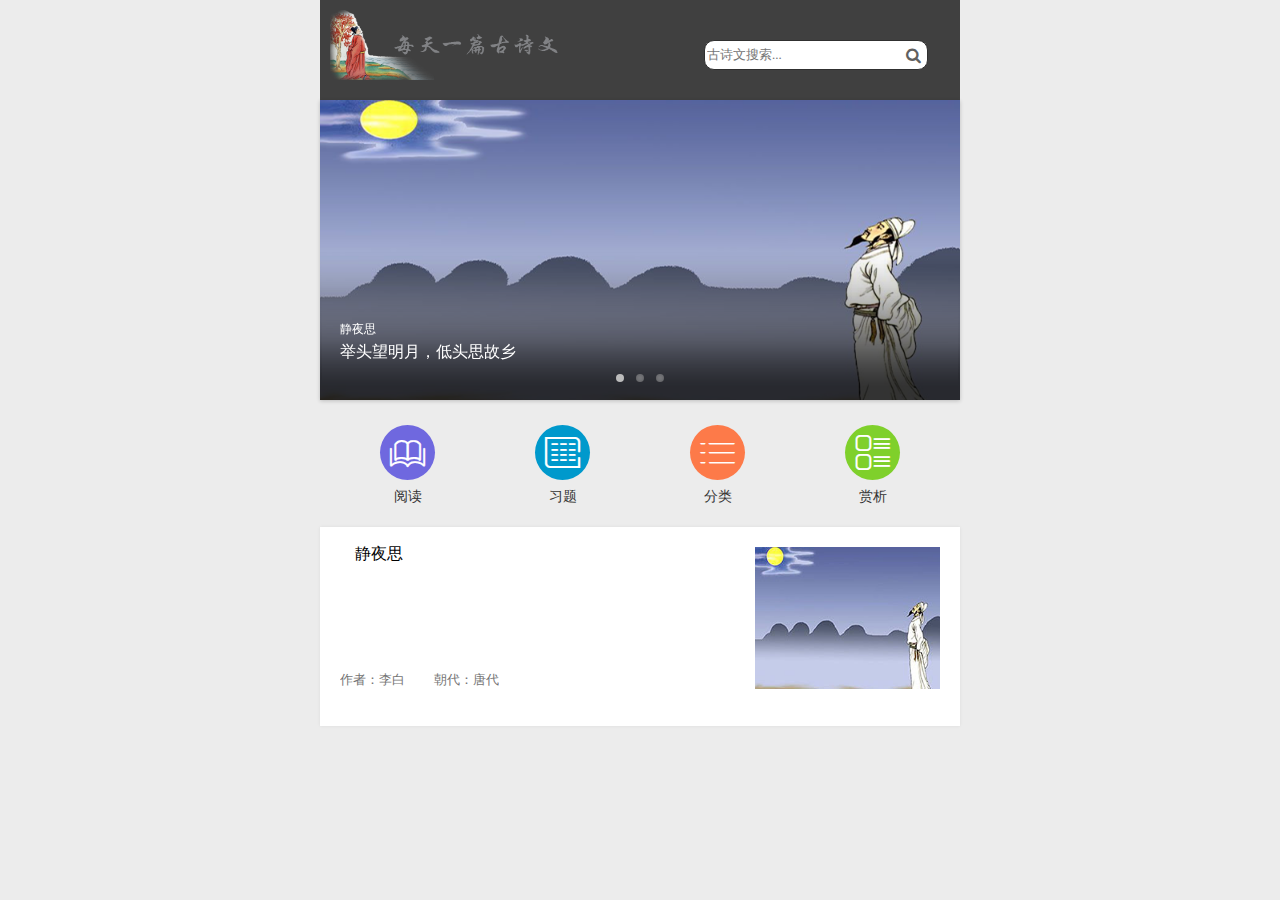
<file: index.html>
<!DOCTYPE html>
<html>
<head>
    <meta charset="utf-8">
    <meta name="viewport" content="width=device-width, user-scalable=no, initial-scale=1.0, maximum-scale=1.0, minimum-scale=1.0"/>
    <meta name="keywords" content="" />
    <meta name="description" content="" />
    <link rel="stylesheet" href="css/amazeui.min.css">
    <link rel="stylesheet" href="css/wap.css">
    <link rel="stylesheet" href="css/font-awesome.css">
    <title>用户界面首页</title>
</head>
<body>

  <!--     顶部导航        -->
  <nav class="nav-bar">
    <div class="nav-logo">
      <img src="images/nav-logo.png" />
    </div>
    <div class="input-text">
      <input class="poem-search" type="text" placeholder="古诗文搜索...">
      <!--     古诗文搜索按钮        --> 
      <a href="#"><i class="fa fa-search"></i></a>
      <!--     //古诗文搜索按钮        -->
    </div>
  </nav>
  <!--     //顶部导航        -->

  <!--      轮播图开始        -->
  <div class="poem_mian" id="top">
    <div data-am-widget="slider" class="am-slider am-slider-a1" data-am-slider='{"directionNav":false}' >
    <ul class="am-slides">
        <li>
            <img src="images/fl01.png">
            <div class="poem_slider_font">
                <span class="poem_slider_emoji">静夜思</span>
                <span>举头望明月，低头思故乡</span>
            </div>
            <div class="poem_slider_shadow"></div>
        </li>
        <li>
            <img src="images/fl02.png">
            <div class="poem_slider_font">
                <span class="poem_slider_emoji">望岳　</span>
                <span>会当凌绝顶，一览众山小</span>
            </div>
            <div class="poem_slider_shadow"></div>
        </li>
        <li>
              <img src="images/fl03.png">
              <div class="poem_slider_font">
                  <span class="poem_slider_emoji"> 如梦令·昨夜雨疏风骤　</span>
                  <span>知否，知否，应是绿肥红瘦</span>
              </div>
              <div class="poem_slider_shadow"></div>
        </li>
    </ul>
  </div>
  <!--      轮播图结束        -->

  <!--      圆形按钮导航     -->
  <div class="poem_circle_nav">
    <ul class="poem_circle_nav_list">
        <!--阅读导航-->
        <li><a href="#" class="iconfont poem_nav_yuedu ">&#xe62c;</a><span>阅读</span></li>
        <!--//阅读导航-->
        <!--习题导航-->
        <li><a href="#" class="iconfont poem_nav_xiti ">&#xe629;</a><span>习题</span></li>
        <!--//习题导航-->
        <!--分类导航-->
        <li><a href="#" class="iconfont poem_nav_fenlei ">&#xe602;</a><span>分类</span></li>
        <!--//分类导航-->
        <!--赏析导航-->
        <li><a href="#" class="iconfont poem_nav_shangxi ">&#xe612;</a><span>赏析</span></li>
        <!--赏析导航-->
    </ul>
  </div>
  <!--      //圆形按钮导航        -->

  <!--      主要内容        -->
  <div class="poem_content_main">
    <div data-am-widget="list_poems" class="am-list-poems am-list-poems-default" >
    <div class="am-list-poems-bd">
    <ul class="am-list">
       <!--for循环-->
        <li class="am-g am-list-item-desced am-list-item-thumbed am-list-item-thumb-right poem_list_one_block">
          <a href="###">
            <div class=" am-u-sm-8 am-list-main poem_list_one_nr">
                <h3 class="am-list-item-hd poem_list_one_bt">静夜思</h3>
                <div class="am-list-item-text poem_list_one_text">作者：李白&nbsp;&nbsp;&nbsp;&nbsp;&nbsp;&nbsp;&nbsp;&nbsp;朝代：唐代</div>
            </div>
            <div class="am-u-sm-4 am-list-thumb">
              <img src="images/q1.jpg" class="poem_list_one_img" />
            </div>
          </a>
        </li>
        <!--for循环-->
    </ul>
    </div>
    </div>
  </div>
</div>
  <!--      主要内容        -->
  <!--      js        -->
<script src="js/jquery.min.js"></script>
<script src="js/amazeui.min.js"></script>
<script>
$(function(){

    // 动态计算古诗文列表文字样式
    auto_resize();
    $(window).resize(function() {
        auto_resize();
    });
    $('.am-list-thumb img').load(function(){
        auto_resize();
    });

    $('.am-list > li:last-child').css('border','none');
    function auto_resize(){
        $('.poem_list_one_nr').height($('.poem_list_one_img').height());

    }
        $('.poem_nav_gengduo').on('click',function(){
            $('.poem_more_list').addClass('poem_more_list_show');
       });
        $('.poem_more_close').on('click',function(){
            $('.poem_more_list').removeClass('poem_more_list_show');
        });
});
</script>
  <!--      //js        -->
</body>
</html>
</file>
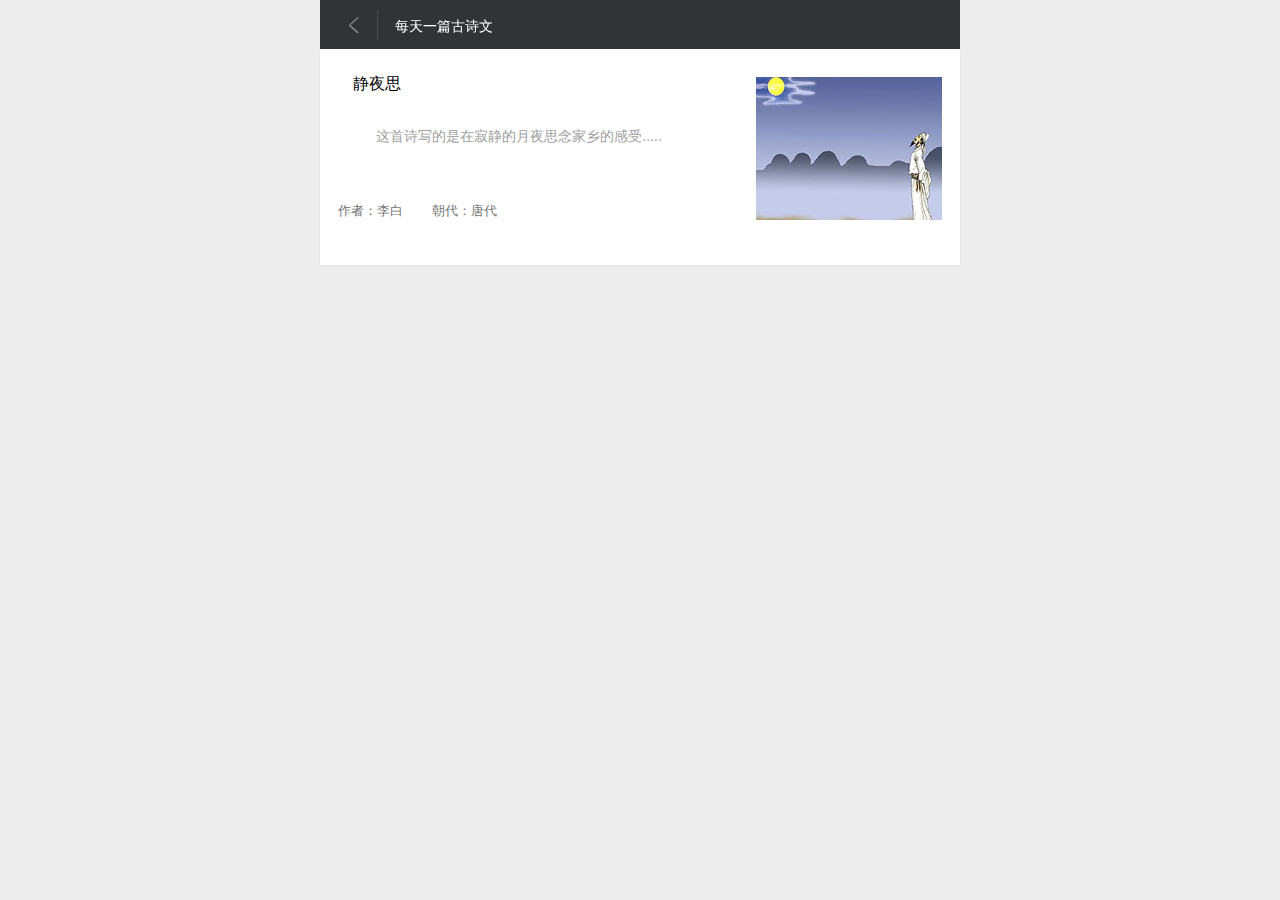
<file: appreciation-content-list.html>
<!DOCTYPE html>
<html>
<head>
  <meta charset="utf-8">
  <meta name="viewport" content="width=device-width, user-scalable=no, initial-scale=1.0, maximum-scale=1.0, minimum-scale=1.0"/>
  <meta name="keywords" content="" />
  <meta name="description" content="" />
  <link rel="stylesheet" href="css/amazeui.min.css">
  <link rel="stylesheet" href="css/wap.css">
  <title>赏析内容列表页</title>
</head>
<body style="background:#ececec">
  <!--     主体内容     -->
  <div class="poem_mian" >
    <!--    头部      -->
    <div class="poem_head">
      <header data-am-widget="header"
          class="am-header am-header-default poem_head_block">

        <div class="am-header-left am-header-nav ">
          <!--    返回超链接      -->
          <a href="#left-link" class="iconfont poem_head_jt_ico">&#xe601;</a>
          <!--    //返回超链接      -->
        </div>
         <h1 class="am-header-title poem_article_user">
            <span class="poem_name">每天一篇古诗文</span>
          </h1>
      </header>
    </div>
    <!--    头部      -->

    <!--    古诗文列表    -->
    <div class="poem_content poem_content_list">
      <div class="poem_article_like">
        <div class="poem_content_main poem_article_like_delete">
          <div data-am-widget="list_poems" class="am-list-poems am-list-poems-default am-no-layout">
            <div class="am-list-poems-bd">
              <ul class="am-list">
                <!--for循环-->
                <li class="am-g am-list-item-desced am-list-item-thumbed am-list-item-thumb-right poem_list_one_block">
                  <a href="###" class="">
                    <div class=" am-u-sm-8 am-list-main poem_list_one_nr">
                        <h3 class="am-list-item-hd poem_list_one_bt">静夜思</h3>

                        <!--    赏析简介      -->
                        <div style="margin-top:30px;font-size:14px;color:#A0A0A0;">
                          &nbsp;&nbsp;&nbsp;&nbsp;&nbsp;&nbsp;这首诗写的是在寂静的月夜思念家乡的感受.....
                        </div>
                        <!--    赏析简介      -->

                        <!--    作者  朝代      -->
                        <div class="am-list-item-text poem_list_one_text">作者：李白&nbsp;&nbsp;&nbsp;&nbsp;&nbsp;&nbsp;&nbsp;&nbsp;朝代：唐代</div>
                        <!--    作者  朝代      -->

                    </div>
                      <div class="am-u-sm-4 am-list-thumb">
                        <img src="images/q1.jpg" class="poem_list_one_img" />
                      </div>
                    </a>
                </li>
                <!--for循环-->
              </ul>
            </div>
          </div>
        </div>
    </div>
    <!--     主体内容     -->
    <!--      js        -->
    <script src="js/jquery.min.js"></script>
    <script src="js/amazeui.min.js"></script>
    <script>
      $(function(){

          // 动态计算古诗文列表文字样式
          auto_resize();
          $(window).resize(function() {
              auto_resize();
          });
          $('.am-list-thumb img').load(function(){
              auto_resize();
          });
          $('.poem_article_like li:last-child').css('border','none');
              function auto_resize(){
              $('.poem_list_one_nr').height($('.poem_list_one_img').height());
                      // alert($('.poem_list_one_nr').height());
          }
              $('.poem_article_user').on('click',function(){
                  if($('.poem_article_user_info_tab').hasClass('poem_article_user_info_tab_show')){
                      $('.poem_article_user_info_tab').removeClass('poem_article_user_info_tab_show').addClass('poem_article_user_info_tab_cloes');
                  }else{
                      $('.poem_article_user_info_tab').removeClass('poem_article_user_info_tab_cloes').addClass('poem_article_user_info_tab_show');
                  }
              });

              $('.poem_head_gd_ico').on('click',function(){
                  $('.poem_more_list').addClass('poem_more_list_show');
             });
              $('.poem_more_close').on('click',function(){
                  $('.poem_more_list').removeClass('poem_more_list_show');
              });
      });
  </script>
  <!--      js        -->
</body>
</html>
</file>
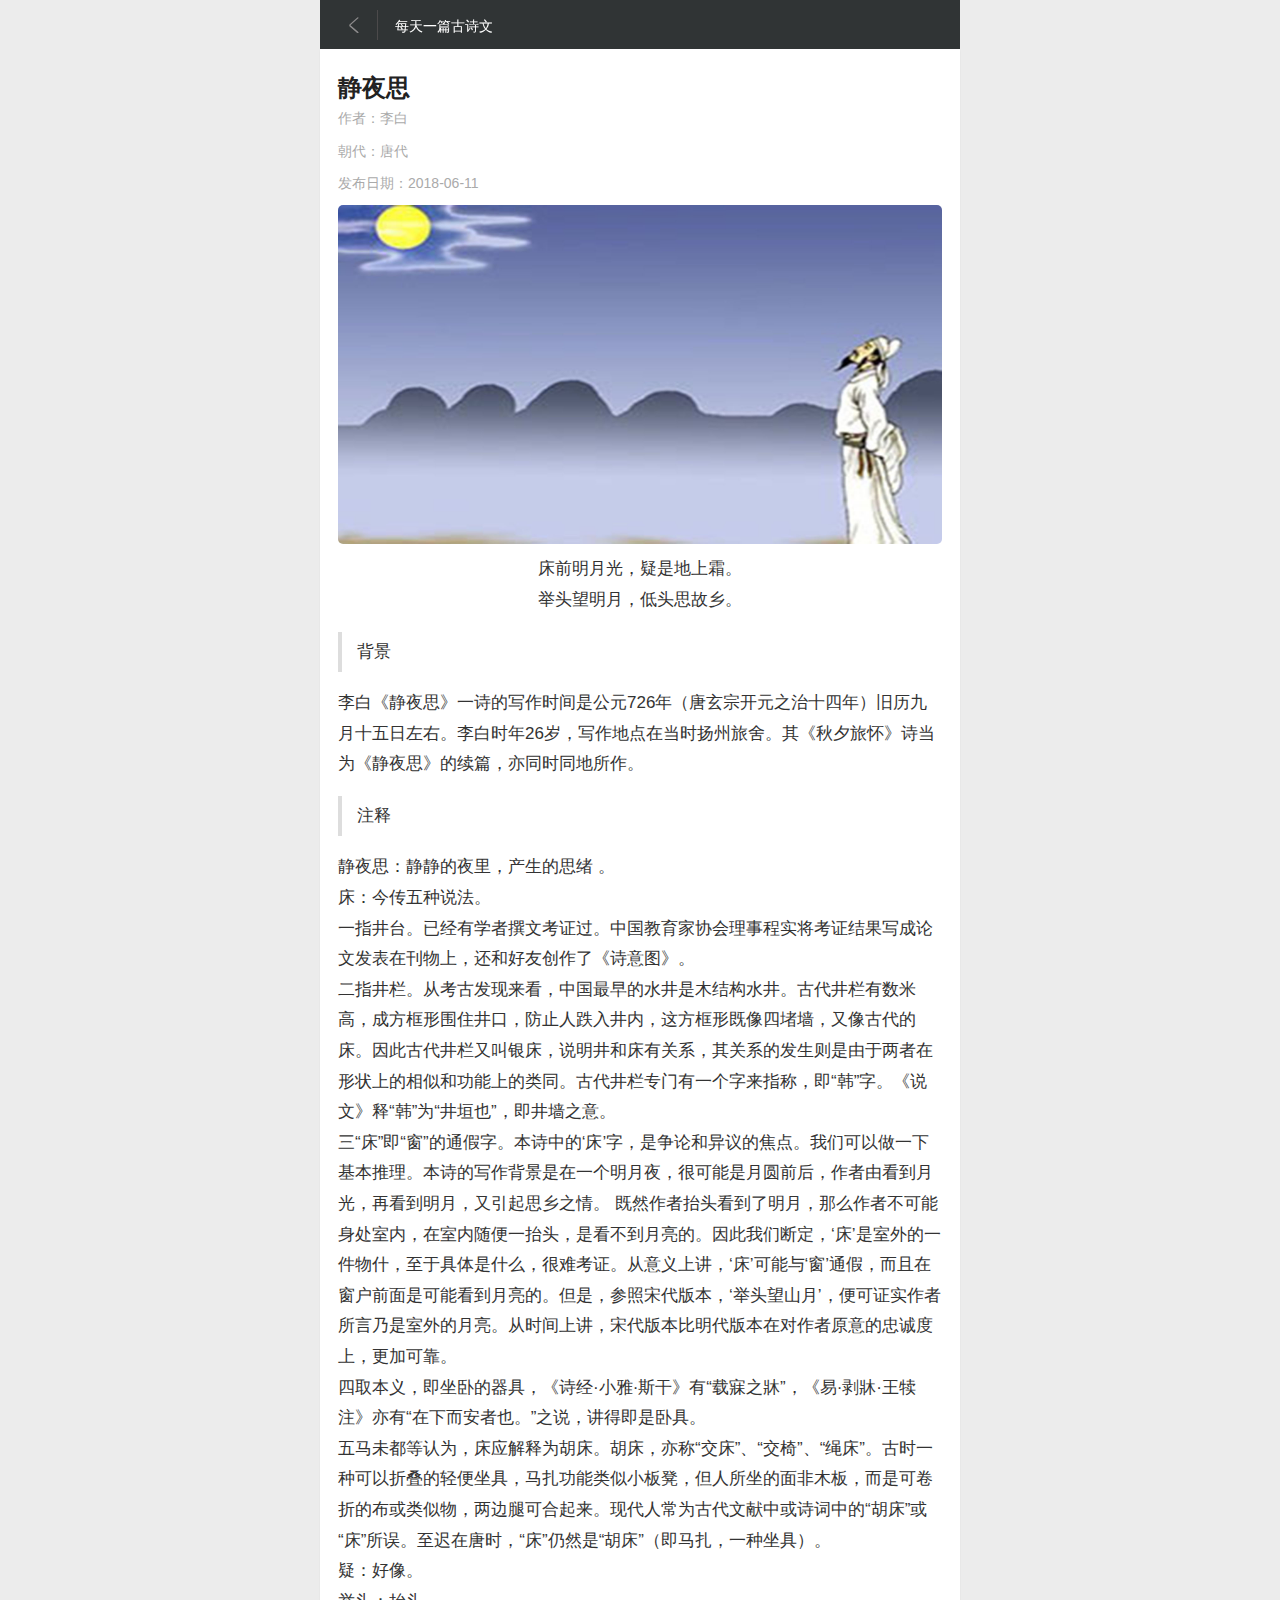
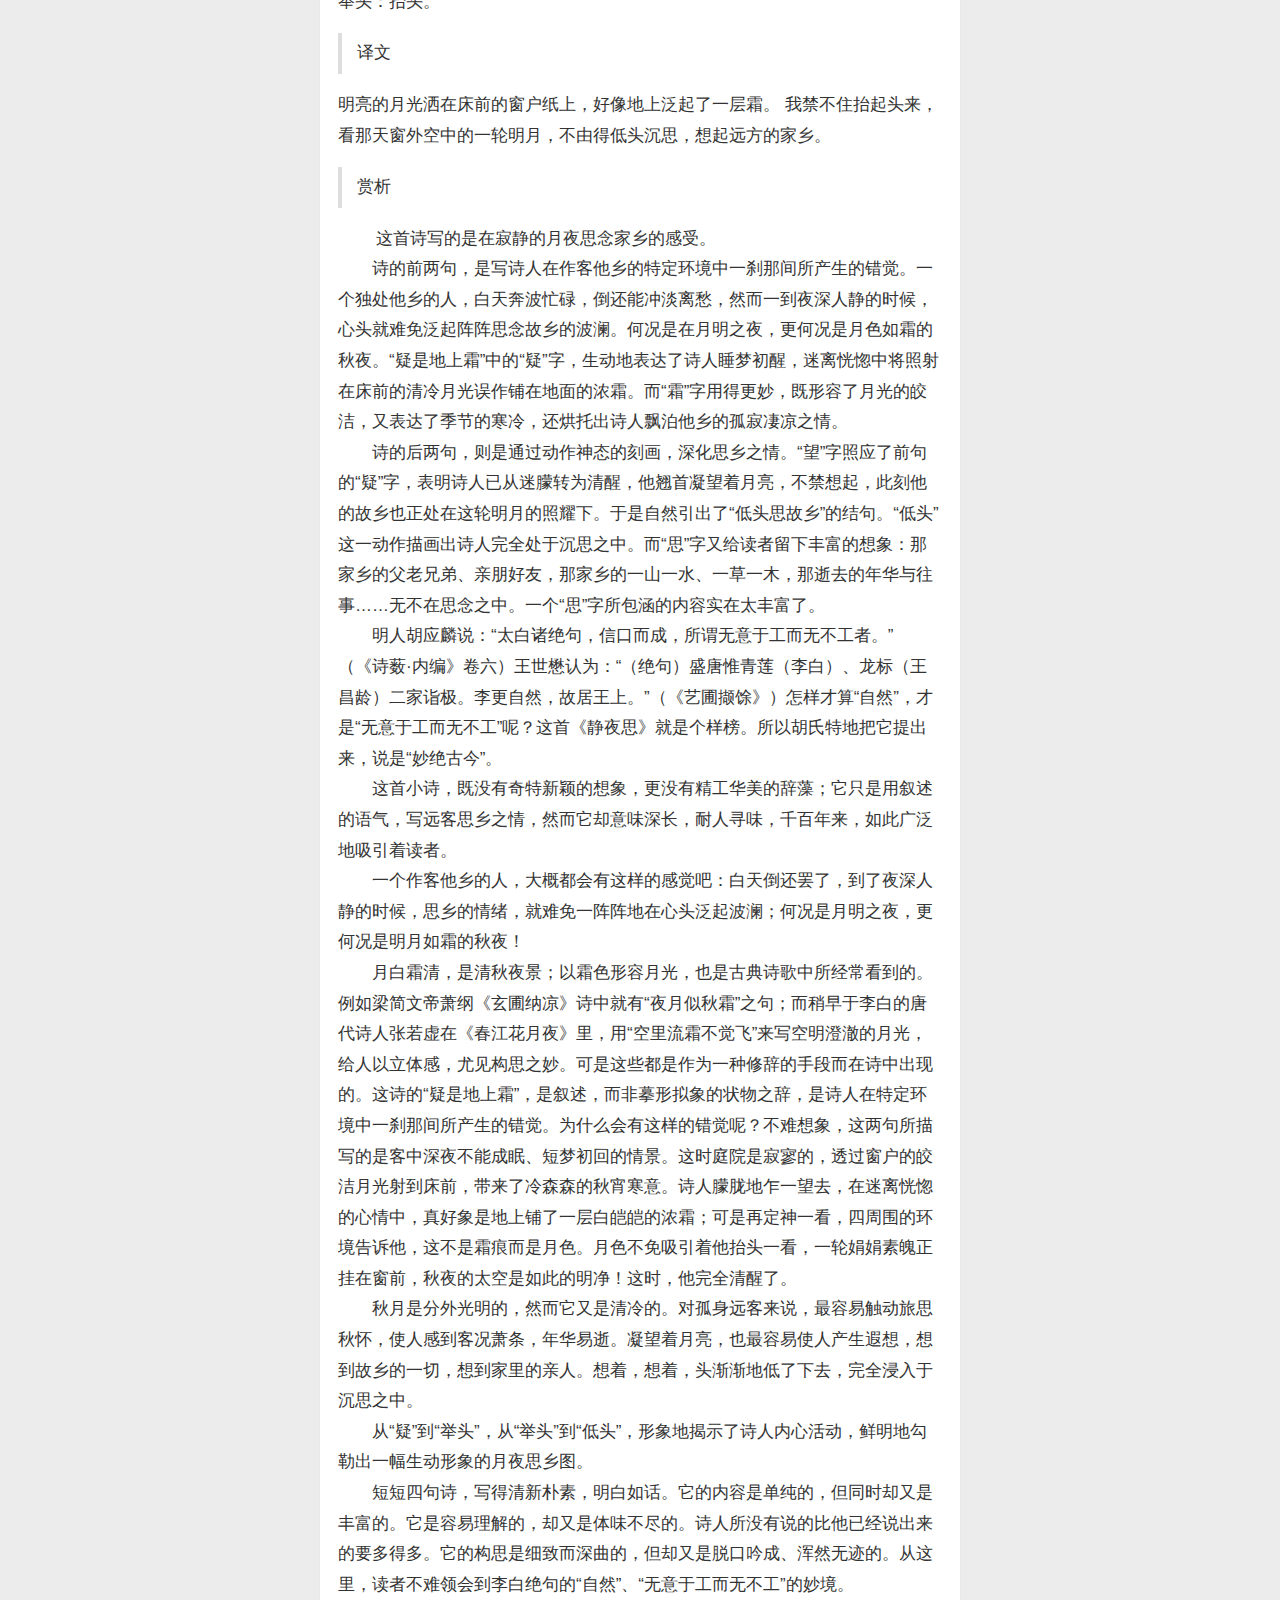
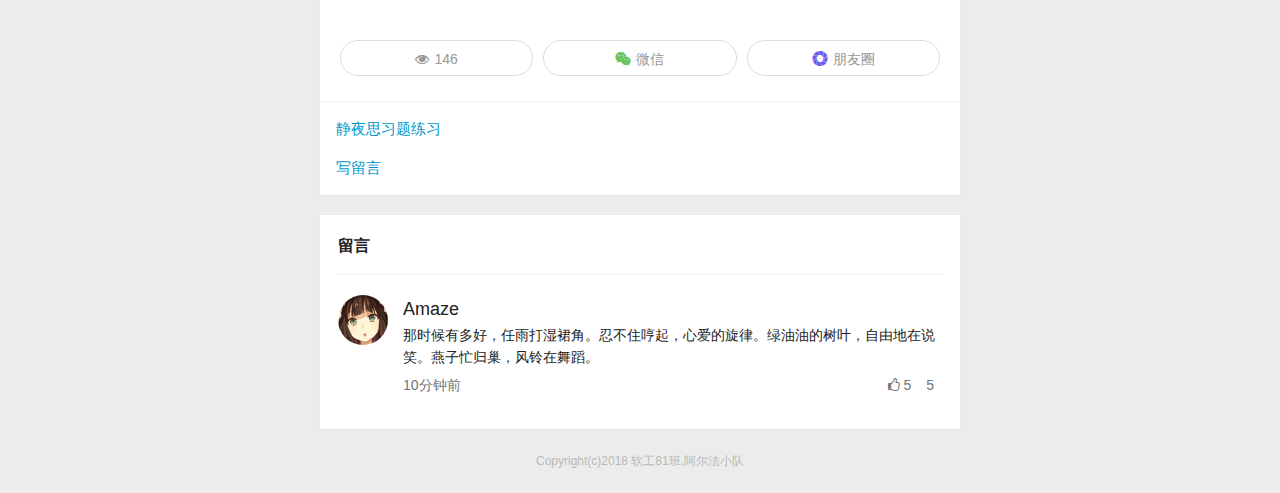
<file: class-poem-content.html>
<!DOCTYPE html>
<html>
<head>
  <meta charset="utf-8">
  <meta name="viewport" content="width=device-width, user-scalable=no, initial-scale=1.0, maximum-scale=1.0, minimum-scale=1.0"/>
  <meta name="keywords" content="" />
  <meta name="description" content="" />
  <link rel="stylesheet" href="css/amazeui.min.css">
  <link rel="stylesheet" href="css/wap.css">
  <link rel="stylesheet" href="css/font-awesome.css">
  <title>古诗文分类内容页</title><!--根据朝代分类-->
</head>
<body style="background:#ececec">
<div class="poem_mian" >
    <!--   头部   -->
    <div class="poem_head">
      <header data-am-widget="header"
              class="am-header am-header-default poem_head_block">
          <div class="am-header-left am-header-nav ">
              <!-- 返回超链接   -->
              <a href="#left-link" class="iconfont poem_head_jt_ico">&#xe601;</a>
              <!-- 返回超链接   -->
          </div>

          <h1 class="am-header-title poem_article_user">
            <span class="poem_name">每天一篇古诗文</span>
          </h1>
      </header>
    </div>
  <!--   头部   -->

  <!--   主体内容   -->
  <div class="poem_content">
  <div class="poem_content_block">
    <article data-am-widget="paragraph" class="am-paragraph am-paragraph-default poem_content_article" data-am-paragraph="{ tableScrollable: true, pureview: true }">
    <!--      诗题        -->
    <h1 class="poem_article_title">静夜思</h1>
    <!--      //诗题        -->

    <!--      作者       -->
    <div class="poem_article_user_author">作者：李白</div>
    <!--      //作者       -->

    <!--      朝代       -->
    <div class="poem_article_user_dynasty">朝代：唐代</div>
    <!--      //朝代       -->

    <!--      发布日期        -->
    <div class="poem_article_user_time">发布日期：2018-06-11</div>
    <!--      //发布日期        -->
    
    <!--      诗文内容图片        -->
    <img src="images/a2.jpg">
    <!--      //诗文内容图片        -->

    <!--      诗文内容        -->
    <p style="text-align: center;">
      床前明月光，疑是地上霜。<br />
      举头望明月，低头思故乡。
    </p>
    <!--      //诗文内容        -->

    <p><blockquote><p>背景</p></blockquote></p>
    <!--      诗文创作背景        -->
    <p>李白《静夜思》一诗的写作时间是公元726年（唐玄宗开元之治十四年）旧历九月十五日左右。李白时年26岁，写作地点在当时扬州旅舍。其《秋夕旅怀》诗当为《静夜思》的续篇，亦同时同地所作。
    </p>
    <!--      诗文创作背景        -->

    <p><blockquote><p>注释</p></blockquote></p>
    <!--      诗文注释        -->
    <p>静夜思：静静的夜里，产生的思绪 。<br>
      床：今传五种说法。<br>
      一指井台。已经有学者撰文考证过。中国教育家协会理事程实将考证结果写成论文发表在刊物上，还和好友创作了《诗意图》。<br>
      二指井栏。从考古发现来看，中国最早的水井是木结构水井。古代井栏有数米高，成方框形围住井口，防止人跌入井内，这方框形既像四堵墙，又像古代的床。因此古代井栏又叫银床，说明井和床有关系，其关系的发生则是由于两者在形状上的相似和功能上的类同。古代井栏专门有一个字来指称，即“韩”字。《说文》释“韩”为“井垣也”，即井墙之意。<br>
      三“床”即“窗”的通假字。本诗中的‘床’字，是争论和异议的焦点。我们可以做一下基本推理。本诗的写作背景是在一个明月夜，很可能是月圆前后，作者由看到月光，再看到明月，又引起思乡之情。 既然作者抬头看到了明月，那么作者不可能身处室内，在室内随便一抬头，是看不到月亮的。因此我们断定，‘床’是室外的一件物什，至于具体是什么，很难考证。从意义上讲，‘床’可能与‘窗’通假，而且在窗户前面是可能看到月亮的。但是，参照宋代版本，‘举头望山月’，便可证实作者所言乃是室外的月亮。从时间上讲，宋代版本比明代版本在对作者原意的忠诚度上，更加可靠。 <br>
      四取本义，即坐卧的器具，《诗经·小雅·斯干》有“载寐之牀”，《易·剥牀·王犊注》亦有“在下而安者也。”之说，讲得即是卧具。<br>
      五马未都等认为，床应解释为胡床。胡床，亦称“交床”、“交椅”、“绳床”。古时一种可以折叠的轻便坐具，马扎功能类似小板凳，但人所坐的面非木板，而是可卷折的布或类似物，两边腿可合起来。现代人常为古代文献中或诗词中的“胡床”或“床”所误。至迟在唐时，“床”仍然是“胡床”（即马扎，一种坐具）。<br>
      疑：好像。 <br>
      举头：抬头。<br>
    </p>
    <!--      //诗文注释        -->

    <p><blockquote><p>译文</p></blockquote></p>
    <!--      诗文译文        -->
    <p>
      明亮的月光洒在床前的窗户纸上，好像地上泛起了一层霜。
      我禁不住抬起头来，看那天窗外空中的一轮明月，不由得低头沉思，想起远方的家乡。
    </p>
    <!--      //诗文译文        -->

    <p><blockquote><p>赏析</p></blockquote></p>
    <!--      诗文赏析        -->
    <p>
      &nbsp;&nbsp;&nbsp;&nbsp;&nbsp;&nbsp;&nbsp;&nbsp;这首诗写的是在寂静的月夜思念家乡的感受。<br>

　　诗的前两句，是写诗人在作客他乡的特定环境中一刹那间所产生的错觉。一个独处他乡的人，白天奔波忙碌，倒还能冲淡离愁，然而一到夜深人静的时候，心头就难免泛起阵阵思念故乡的波澜。何况是在月明之夜，更何况是月色如霜的秋夜。“疑是地上霜”中的“疑”字，生动地表达了诗人睡梦初醒，迷离恍惚中将照射在床前的清冷月光误作铺在地面的浓霜。而“霜”字用得更妙，既形容了月光的皎洁，又表达了季节的寒冷，还烘托出诗人飘泊他乡的孤寂凄凉之情。<br>

　　诗的后两句，则是通过动作神态的刻画，深化思乡之情。“望”字照应了前句的“疑”字，表明诗人已从迷朦转为清醒，他翘首凝望着月亮，不禁想起，此刻他的故乡也正处在这轮明月的照耀下。于是自然引出了“低头思故乡”的结句。“低头”这一动作描画出诗人完全处于沉思之中。而“思”字又给读者留下丰富的想象：那家乡的父老兄弟、亲朋好友，那家乡的一山一水、一草一木，那逝去的年华与往事……无不在思念之中。一个“思”字所包涵的内容实在太丰富了。<br>

　　明人胡应麟说：“太白诸绝句，信口而成，所谓无意于工而无不工者。”（《诗薮·内编》卷六）王世懋认为：“（绝句）盛唐惟青莲（李白）、龙标（王昌龄）二家诣极。李更自然，故居王上。”（《艺圃撷馀》）怎样才算“自然”，才是“无意于工而无不工”呢？这首《静夜思》就是个样榜。所以胡氏特地把它提出来，说是“妙绝古今”。<br>

　　这首小诗，既没有奇特新颖的想象，更没有精工华美的辞藻；它只是用叙述的语气，写远客思乡之情，然而它却意味深长，耐人寻味，千百年来，如此广泛地吸引着读者。<br>

　　一个作客他乡的人，大概都会有这样的感觉吧：白天倒还罢了，到了夜深人静的时候，思乡的情绪，就难免一阵阵地在心头泛起波澜；何况是月明之夜，更何况是明月如霜的秋夜！<br>

　　月白霜清，是清秋夜景；以霜色形容月光，也是古典诗歌中所经常看到的。例如梁简文帝萧纲《玄圃纳凉》诗中就有“夜月似秋霜”之句；而稍早于李白的唐代诗人张若虚在《春江花月夜》里，用“空里流霜不觉飞”来写空明澄澈的月光，给人以立体感，尤见构思之妙。可是这些都是作为一种修辞的手段而在诗中出现的。这诗的“疑是地上霜”，是叙述，而非摹形拟象的状物之辞，是诗人在特定环境中一刹那间所产生的错觉。为什么会有这样的错觉呢？不难想象，这两句所描写的是客中深夜不能成眠、短梦初回的情景。这时庭院是寂寥的，透过窗户的皎洁月光射到床前，带来了冷森森的秋宵寒意。诗人朦胧地乍一望去，在迷离恍惚的心情中，真好象是地上铺了一层白皑皑的浓霜；可是再定神一看，四周围的环境告诉他，这不是霜痕而是月色。月色不免吸引着他抬头一看，一轮娟娟素魄正挂在窗前，秋夜的太空是如此的明净！这时，他完全清醒了。<br>

　　秋月是分外光明的，然而它又是清冷的。对孤身远客来说，最容易触动旅思秋怀，使人感到客况萧条，年华易逝。凝望着月亮，也最容易使人产生遐想，想到故乡的一切，想到家里的亲人。想着，想着，头渐渐地低了下去，完全浸入于沉思之中。<br>

　　从“疑”到“举头”，从“举头”到“低头”，形象地揭示了诗人内心活动，鲜明地勾勒出一幅生动形象的月夜思乡图。<br>

　　短短四句诗，写得清新朴素，明白如话。它的内容是单纯的，但同时却又是丰富的。它是容易理解的，却又是体味不尽的。诗人所没有说的比他已经说出来的要多得多。它的构思是细致而深曲的，但却又是脱口吟成、浑然无迹的。从这里，读者不难领会到李白绝句的“自然”、“无意于工而无不工”的妙境。<br>
    </p>
    <!--      //诗文赏析        -->
    </article>
    <!--      浏览与分享按钮     -->
    <ul class="like_share_block">
      <li><span class="link_browse_button"><i class="fa fa-eye"></i>146</span></li>
      <li><a class="link_share_button" href="###"><i class="iconfont share_ico_wx">&#xe630;</i>微信</a></li>
      <li><a class="link_share_button" href="###"><i class="iconfont share_ico_pyq">&#xe62e;</i>朋友圈</a></li>
    </ul>
    <!--      //浏览与分享按钮     -->

    <!--      习题与留言       -->
    <div class="poem_article_praxis-message">
      <div class="poem_article_praxis_title">
        <a href="#">
          静夜思习题练习
        </a>
      </div>
      <div class="poem_article_message_title">
        <a href="review-content.html">
          写留言
        </a>
      </div>
    </div>
    <!--      //习题与留言       -->
  </div>

  <!--      留言内容展示列表       -->
  <div class="poem_comment_list">
    <div class="poem_comment_list_wap"><div class="poem_comment_list_title">留言</div>

    <div data-am-widget="tabs" class="am-tabs am-tabs-default poem_comment_list_tab" >
        
        <div class="am-tabs-bd poem_pl_list">
            <div data-tab-panel-0 class="am-tab-panel am-active">
              <div class="poem_comment_list_block">
                <!--      微信用户头像       -->
                <div class="poem_comment_list_block_l">
                  <img src="images/a1.png" >
                </div>
                <!--      //微信用户头像       -->
                <div class="poem_comment_list_block_r">
                  <!--      微信用户名       -->
                  <div class="poem_comment_list_block_r_info">Amaze</div>
                  <!--      //微信用户名       -->
                  <!--       微信用户留言内容       -->
                  <div class="poem_comment_list_block_r_text">那时候有多好，任雨打湿裙角。忍不住哼起，心爱的旋律。绿油油的树叶，自由地在说笑。燕子忙归巢，风铃在舞蹈。</div>
                  <!--       微信用户留言内容       -->
                  <div class="poem_comment_list_block_r_bottom">
                    <!--     微信用户留言时间    -->
                    <div class="poem_comment_list_bottom_info_l">10分钟前</div>
                    <!--     //微信用户留言时间    -->
                    
                    <div class="poem_comment_list_bottom_info_r">
                      <!--     微信用户点赞数    -->
                      <span><i id="fa" class="fa fa-thumbs-o-up" aria-hidden="true"></i> 5</span>
                      <span id="praise-txt" name="praise">5</span>
                      <!--     微信用户点赞数    -->
                      </div>
                      </a>
                  </div>
                </div>
              </div>
            </div>
          </div>
        </div>
    </div>
  </div>
  <!--      //留言内容展示列表       -->

  <!--      页脚       -->
  <div class="poem_article_footer_info">Copyright(c)2018 软工81班.阿尔法小队</div>
  <!--      页脚       -->

  <!--      js       -->
  <script src="js/jquery.min.js"></script>
  <script src="js/amazeui.min.js"></script>
  <script>
  $(function(){

      // 动态计算古诗文列表文字样式
      auto_resize();
      $(window).resize(function() {
          auto_resize();
      });
      $('.am-list-thumb img').load(function(){
          auto_resize();
      });
      $('.poem_article_like li:last-child').css('border','none');
          function auto_resize(){
          $('.poem_list_one_nr').height($('.poem_list_one_img').height());
                  // alert($('.poem_list_one_nr').height());
      }
          $('.poem_article_user').on('click',function(){
              if($('.poem_article_user_info_tab').hasClass('poem_article_user_info_tab_show')){
                  $('.poem_article_user_info_tab').removeClass('poem_article_user_info_tab_show').addClass('poem_article_user_info_tab_cloes');
              }else{
                  $('.poem_article_user_info_tab').removeClass('poem_article_user_info_tab_cloes').addClass('poem_article_user_info_tab_show');
              }
          });

          $('.poem_head_gd_ico').on('click',function(){
              $('.poem_more_list').addClass('poem_more_list_show');
         });
          $('.poem_more_close').on('click',function(){
              $('.poem_more_list').removeClass('poem_more_list_show');
          });

          /*     点击点赞字体图标自动加一     */
          $('#fa').click(function(){
              var num = $('#praise-txt').text();
              num++;
              $('#praise-txt').text(num);
              $('.fa-thumbs-o-up').removeClass('fa-thumbs-o-up').addClass('fa fa-thumbs-up');
          });
  });
  </script>
  <!--      //js       -->
</body>
</html>
</file>
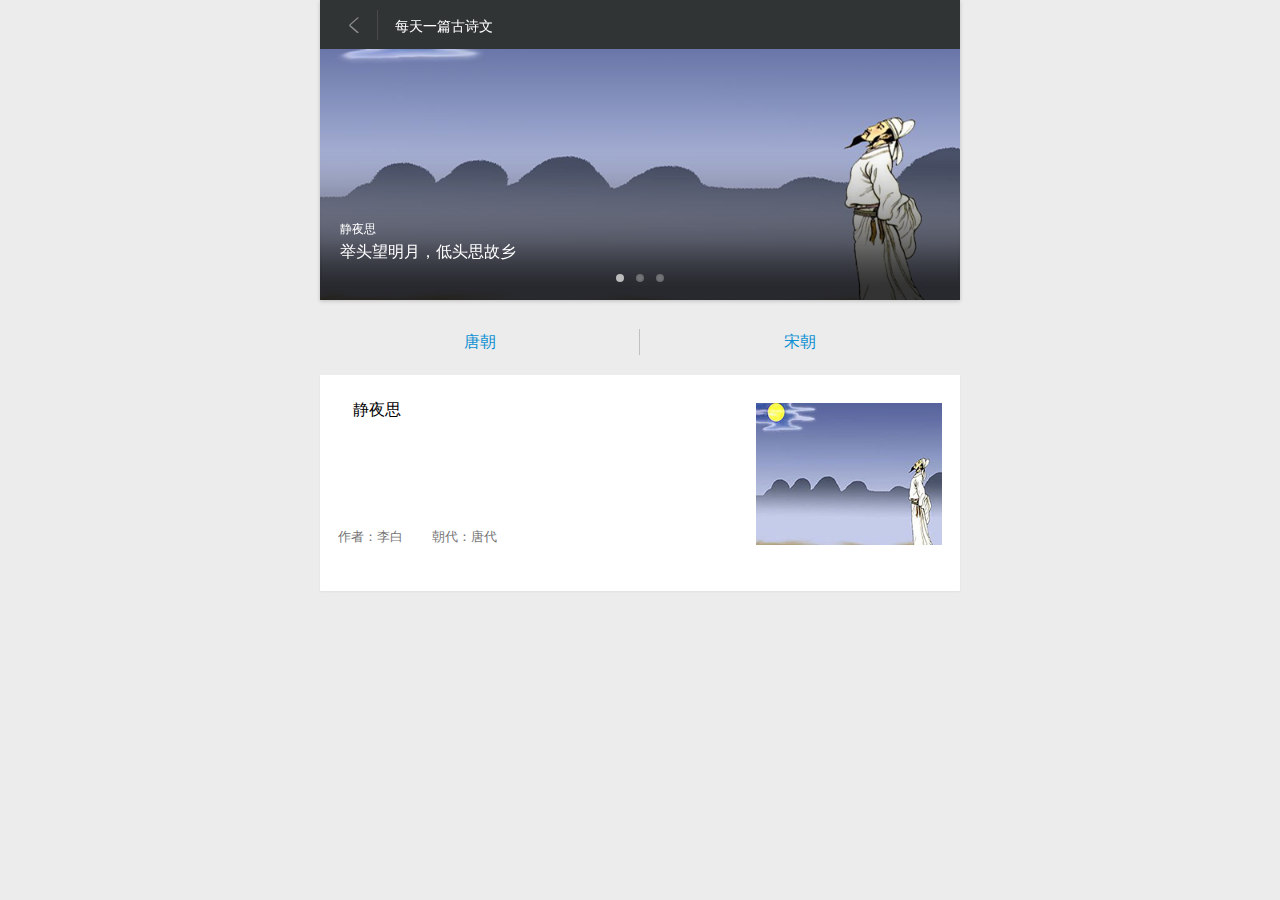
<file: classification-list.html>
<!DOCTYPE html>
<html>
<head>
  <meta charset="utf-8">
  <meta name="viewport" content="width=device-width, user-scalable=no, initial-scale=1.0, maximum-scale=1.0, minimum-scale=1.0"/>
  <meta name="keywords" content="" />
  <meta name="description" content="" />
  <link rel="stylesheet" href="css/amazeui.min.css">
  <link rel="stylesheet" href="css/wap.css">
  <title>分类内容列表页</title>
</head>
<body style="background:#ececec">
  <!--     主体内容     -->
  <div class="poem_mian" >
    <!--    头部      -->
    <div class="poem_head">
      <header data-am-widget="header"
          class="am-header am-header-default poem_head_block">

        <div class="am-header-left am-header-nav ">
          <!--    返回超链接      -->
          <a href="#left-link" class="iconfont poem_head_jt_ico">&#xe601;</a>
          <!--    //返回超链接      -->
        </div>
         <h1 class="am-header-title poem_article_user">
            <span class="poem_name">每天一篇古诗文</span>
          </h1>
      </header>
    </div>
    <!--    头部      -->
    
    <!--      轮播图开始        -->
  <div class="poem_mian" id="top">
    <div data-am-widget="slider" class="am-slider am-slider-a1" data-am-slider='{"directionNav":false}' >
    <ul class="am-slides">
        <li>
            <img src="images/fl01.png">
            <div class="poem_slider_font">
                <span class="poem_slider_emoji">静夜思</span>
                <span>举头望明月，低头思故乡</span>
            </div>
            <div class="poem_slider_shadow"></div>
        </li>
        <li>
            <img src="images/fl02.png">
            <div class="poem_slider_font">
                <span class="poem_slider_emoji">望岳　</span>
                <span>会当凌绝顶，一览众山小</span>
            </div>
            <div class="poem_slider_shadow"></div>
        </li>
        <li>
              <img src="images/fl03.png">
              <div class="poem_slider_font">
                  <span class="poem_slider_emoji"> 如梦令·昨夜雨疏风骤　</span>
                  <span>知否，知否，应是绿肥红瘦</span>
              </div>
              <div class="poem_slider_shadow"></div>
        </li>
    </ul>
  </div>
  <!--      轮播图结束        -->

    <!--    古诗文列表    -->
    <div class="poem_content poem_content_list">
      <div>
          <ul>
            <li style="float:left;width:50%;text-align:center;border-right:1px solid #C0C0C0;"><a href="#">唐朝</a></li>
            <li style="text-align:center;"><a href="#">宋朝</a></li>
          </ul>
      </div>
      <div class="poem_article_like">
        <div class="poem_content_main poem_article_like_delete">
          <div data-am-widget="list_poems" class="am-list-poems am-list-poems-default am-no-layout">
            <div class="am-list-poems-bd">
              <ul class="am-list">
                <!--for循环-->
                <li class="am-g am-list-item-desced am-list-item-thumbed am-list-item-thumb-right poem_list_one_block">
                  <a href="###" class="">
                    <div class=" am-u-sm-8 am-list-main poem_list_one_nr">

                        <!--    古诗文题目    -->
                        <h3 class="am-list-item-hd poem_list_one_bt">静夜思</h3>
                        <!--    //古诗文题目    -->

                        <!--    作者  朝代      -->
                        <div class="am-list-item-text poem_list_one_text">作者：李白&nbsp;&nbsp;&nbsp;&nbsp;&nbsp;&nbsp;&nbsp;&nbsp;朝代：唐代</div>
                        <!--    //作者  朝代      -->

                    </div>
                      <div class="am-u-sm-4 am-list-thumb">
                        <img src="images/q1.jpg" class="poem_list_one_img" />
                      </div>
                    </a>
                </li>
                <!--for循环-->
              </ul>
            </div>
          </div>
        </div>
    </div>
    <!--     主体内容     -->
    <!--      js        -->
    <script src="js/jquery.min.js"></script>
    <script src="js/amazeui.min.js"></script>
    <script>
      $(function(){

          // 动态计算古诗文列表文字样式
          auto_resize();
          $(window).resize(function() {
              auto_resize();
          });
          $('.am-list-thumb img').load(function(){
              auto_resize();
          });
          $('.poem_article_like li:last-child').css('border','none');
              function auto_resize(){
              $('.poem_list_one_nr').height($('.poem_list_one_img').height());
                      // alert($('.poem_list_one_nr').height());
          }
              $('.poem_article_user').on('click',function(){
                  if($('.poem_article_user_info_tab').hasClass('poem_article_user_info_tab_show')){
                      $('.poem_article_user_info_tab').removeClass('poem_article_user_info_tab_show').addClass('poem_article_user_info_tab_cloes');
                  }else{
                      $('.poem_article_user_info_tab').removeClass('poem_article_user_info_tab_cloes').addClass('poem_article_user_info_tab_show');
                  }
              });

              $('.poem_head_gd_ico').on('click',function(){
                  $('.poem_more_list').addClass('poem_more_list_show');
             });
              $('.poem_more_close').on('click',function(){
                  $('.poem_more_list').removeClass('poem_more_list_show');
              });
      });
  </script>
  <!--      js        -->
</body>
</html>
</file>
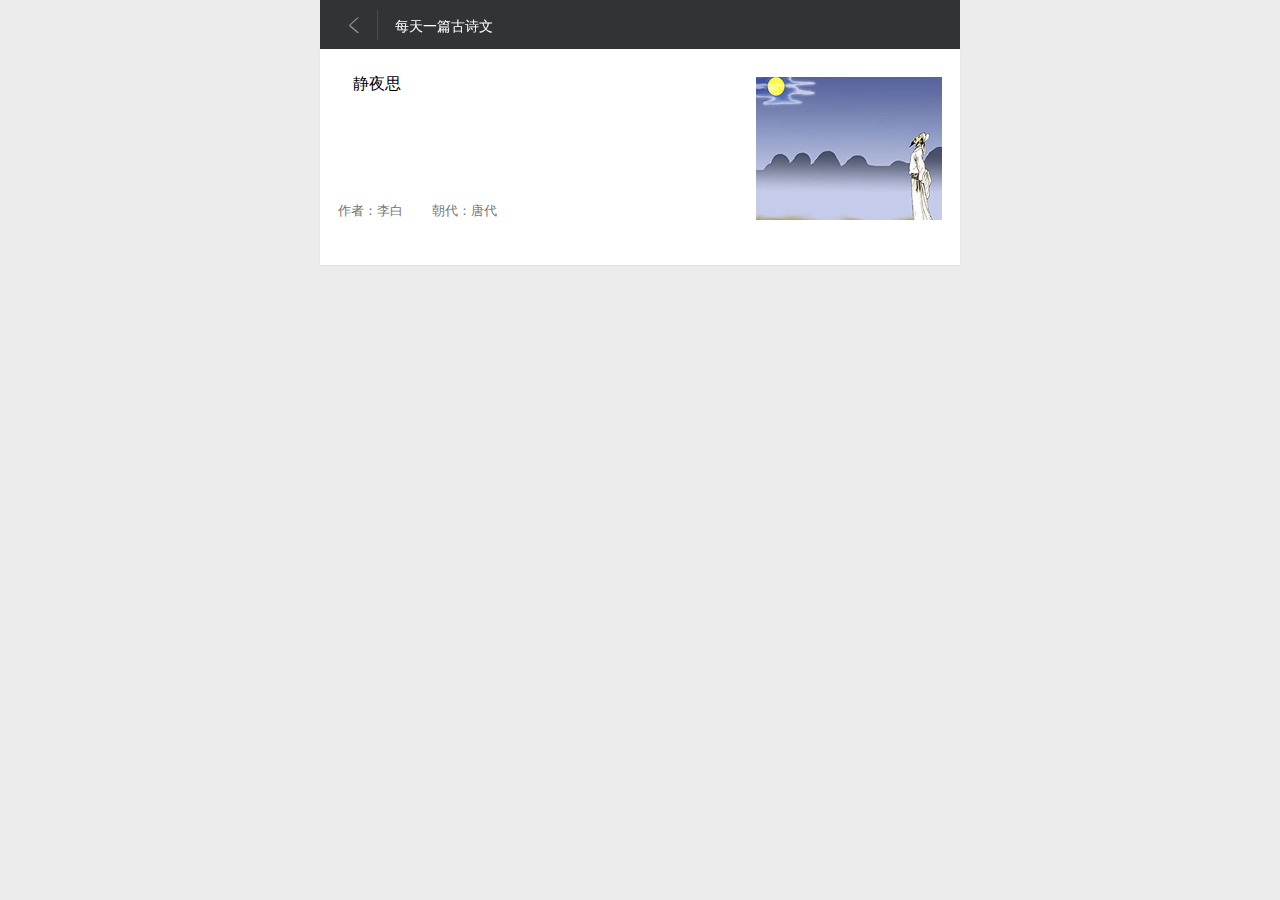
<file: classification-query-list.html>
<!DOCTYPE html>
<html>
<head>
  <meta charset="utf-8">
  <meta name="viewport" content="width=device-width, user-scalable=no, initial-scale=1.0, maximum-scale=1.0, minimum-scale=1.0"/>
  <meta name="keywords" content="" />
  <meta name="description" content="" />
  <link rel="stylesheet" href="css/amazeui.min.css">
  <link rel="stylesheet" href="css/wap.css">
  <title>分类内容搜索列表页</title><!--  根据朝代进行搜索     -->
</head>
<body style="background:#ececec">
  <!--     主体内容     -->
  <div class="poem_mian" >
    <!--    头部      -->
    <div class="poem_head">
      <header data-am-widget="header"
          class="am-header am-header-default poem_head_block">

        <div class="am-header-left am-header-nav ">
          <!--    返回超链接      -->
          <a href="#left-link" class="iconfont poem_head_jt_ico">&#xe601;</a>
          <!--    //返回超链接      -->
        </div>
         <h1 class="am-header-title poem_article_user">
            <span class="poem_name">每天一篇古诗文</span>
          </h1>
      </header>
    </div>
    <!--    头部      -->

    <!--    古诗文列表    -->
    <div class="poem_content poem_content_list">
      <div class="poem_article_like">
        <div class="poem_content_main poem_article_like_delete">
          <div data-am-widget="list_poems" class="am-list-poems am-list-poems-default am-no-layout">
            <div class="am-list-poems-bd">
              <ul class="am-list">
                <!--for循环-->
                <li class="am-g am-list-item-desced am-list-item-thumbed am-list-item-thumb-right poem_list_one_block">
                  <a href="###" class="">
                    <div class=" am-u-sm-8 am-list-main poem_list_one_nr">

                        <!--    古诗文题目    -->
                        <h3 class="am-list-item-hd poem_list_one_bt">静夜思</h3>
                        <!--    //古诗文题目    -->

                        <!--    作者  朝代      -->
                        <div class="am-list-item-text poem_list_one_text">作者：李白&nbsp;&nbsp;&nbsp;&nbsp;&nbsp;&nbsp;&nbsp;&nbsp;朝代：唐代</div>
                        <!--    //作者  朝代      -->

                    </div>
                      <div class="am-u-sm-4 am-list-thumb">
                        <img src="images/q1.jpg" class="poem_list_one_img" />
                      </div>
                    </a>
                </li>
                <!--for循环-->
              </ul>
            </div>
          </div>
        </div>
    </div>
    <!--     主体内容     -->
    <!--      js        -->
    <script src="js/jquery.min.js"></script>
    <script src="js/amazeui.min.js"></script>
    <script>
      $(function(){

          // 动态计算古诗文列表文字样式
          auto_resize();
          $(window).resize(function() {
              auto_resize();
          });
          $('.am-list-thumb img').load(function(){
              auto_resize();
          });
          $('.poem_article_like li:last-child').css('border','none');
              function auto_resize(){
              $('.poem_list_one_nr').height($('.poem_list_one_img').height());
                      // alert($('.poem_list_one_nr').height());
          }
              $('.poem_article_user').on('click',function(){
                  if($('.poem_article_user_info_tab').hasClass('poem_article_user_info_tab_show')){
                      $('.poem_article_user_info_tab').removeClass('poem_article_user_info_tab_show').addClass('poem_article_user_info_tab_cloes');
                  }else{
                      $('.poem_article_user_info_tab').removeClass('poem_article_user_info_tab_cloes').addClass('poem_article_user_info_tab_show');
                  }
              });

              $('.poem_head_gd_ico').on('click',function(){
                  $('.poem_more_list').addClass('poem_more_list_show');
             });
              $('.poem_more_close').on('click',function(){
                  $('.poem_more_list').removeClass('poem_more_list_show');
              });
      });
  </script>
  <!--      js        -->
</body>
</html>
</file>
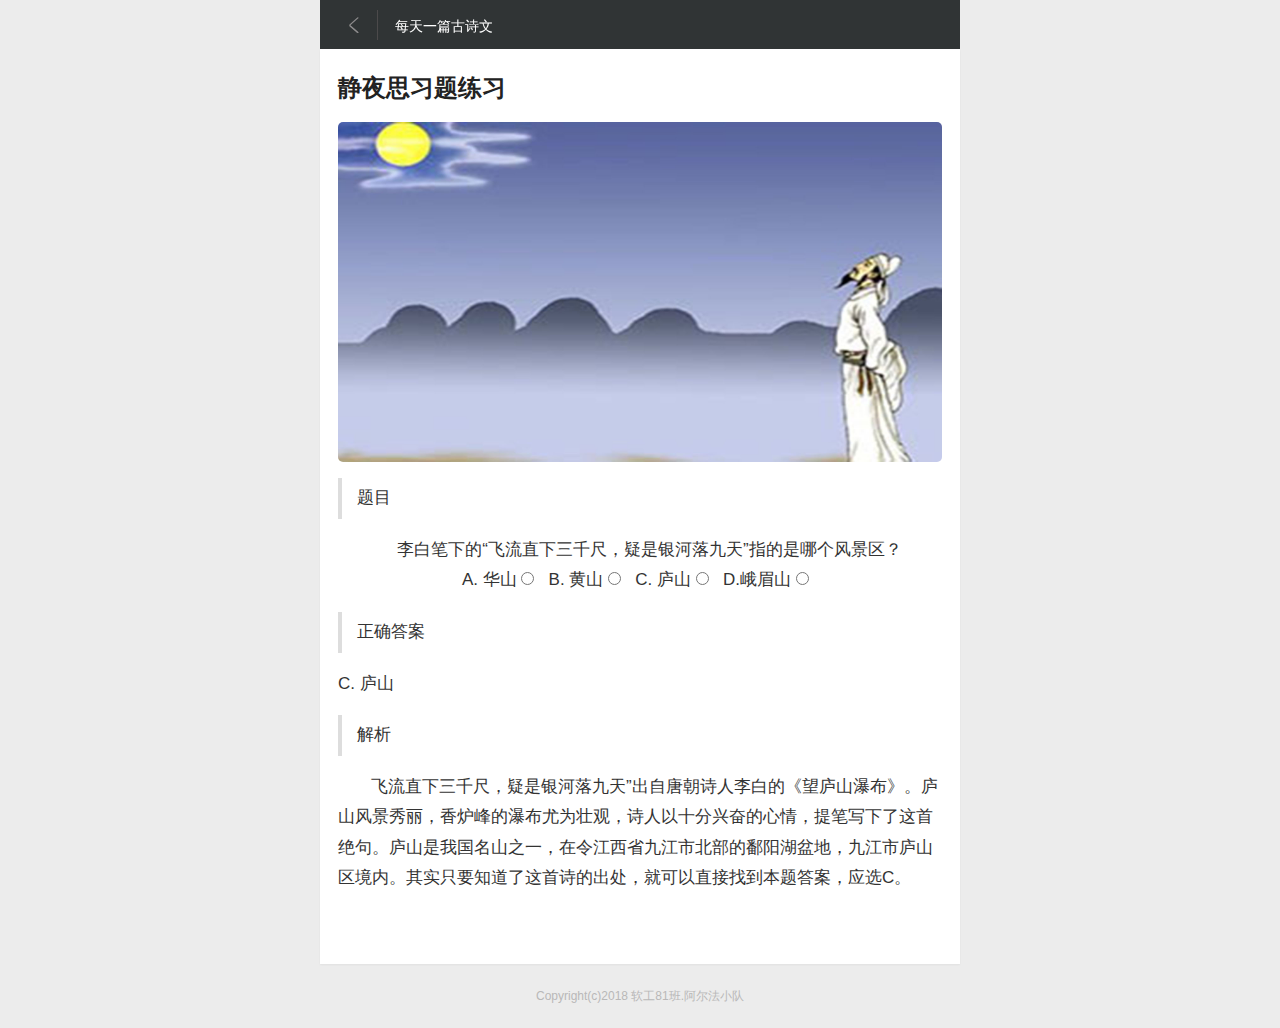
<file: exercise-answer.html>
<!DOCTYPE html>
<html>
<head>
  <meta charset="utf-8">
  <meta name="viewport" content="width=device-width, user-scalable=no, initial-scale=1.0, maximum-scale=1.0, minimum-scale=1.0"/>
  <meta name="keywords" content="" />
  <meta name="description" content="" />
  <link rel="stylesheet" href="css/amazeui.min.css">
  <link rel="stylesheet" href="css/wap.css">
  <link rel="stylesheet" href="css/font-awesome.css">
  <script src="js/jquery-3.3.1.min.js"></script>
  <title>习题答案与解析内容页</title>
</head>
<body style="background:#ececec">
<div class="poem_mian" >
    <!--   头部   -->
    <div class="poem_head">
      <header data-am-widget="header"
              class="am-header am-header-default poem_head_block">
          <div class="am-header-left am-header-nav ">
              <!-- 返回超链接   -->
              <a href="#left-link" class="iconfont poem_head_jt_ico">&#xe601;</a>
              <!-- 返回超链接   -->
          </div>

          <h1 class="am-header-title poem_article_user">
            <span class="poem_name">每天一篇古诗文</span>
          </h1>
      </header>
    </div>
  <!--   头部   -->

  <!--   主体内容   -->
  <div class="poem_content">
  <div class="poem_content_block">
    <article data-am-widget="paragraph" class="am-paragraph am-paragraph-default poem_content_article" data-am-paragraph="{ tableScrollable: true, pureview: true }">
    <!--      习题题目        -->
    <h1 class="poem_article_title">静夜思习题练习</h1>
    <!--      //习题题目        -->
  
    <!--      诗文图片        -->
    <img src="images/a2.jpg" style="margin-top:15px;">
    <!--      //诗文图片        -->

    <p><blockquote><p>题目</p></blockquote></p>
    <!--      习题内容        -->
    <p style="text-align: center;">
      &nbsp;&nbsp;&nbsp;&nbsp;李白笔下的“飞流直下三千尺，疑是银河落九天”指的是哪个风景区？<br>
      A. 华山 <input type="radio" name="optionA">&nbsp;&nbsp;
      B. 黄山 <input type="radio" name="optionB">&nbsp;&nbsp;
      C. 庐山 <input type="radio" name="optionC">&nbsp;&nbsp;
      D.峨眉山 <input type="radio" name="optionD">&nbsp;&nbsp;
    </p>
    <!--      //习题内容        -->
    
    <p><blockquote><p>正确答案</p></blockquote></p>
    <!--      习题答案        -->
    <p>
      C. 庐山
    </p>
    <!--      //习题答案      -->

    <p><blockquote><p>解析</p></blockquote></p>
    <!--      习题解析        -->
    <p>
     &nbsp;&nbsp;&nbsp;&nbsp;&nbsp;&nbsp;&nbsp;飞流直下三千尺，疑是银河落九天”出自唐朝诗人李白的《望庐山瀑布》。庐山风景秀丽，香炉峰的瀑布尤为壮观，诗人以十分兴奋的心情，提笔写下了这首绝句。庐山是我国名山之一，在令江西省九江市北部的鄱阳湖盆地，九江市庐山区境内。其实只要知道了这首诗的出处，就可以直接找到本题答案，应选C。
    </p>
    <!--      //习题解析        -->
    </article>
    
    <div style="width:100%;height:50px;margin-top:20px;"></div>
    
  </div>

  <!--      页脚       -->
  <div class="poem_article_footer_info">Copyright(c)2018 软工81班.阿尔法小队</div>
  <!--      页脚       -->

  <!--      js       -->
  <script src="js/jquery.min.js"></script>
  <script src="js/amazeui.min.js"></script>
  <script>
  $(function(){

      // 动态计算古诗文列表文字样式
      auto_resize();
      $(window).resize(function() {
          auto_resize();
      });
      $('.am-list-thumb img').load(function(){
          auto_resize();
      });
      $('.poem_article_like li:last-child').css('border','none');
          function auto_resize(){
          $('.poem_list_one_nr').height($('.poem_list_one_img').height());
                  // alert($('.poem_list_one_nr').height());
      }
          $('.poem_article_user').on('click',function(){
              if($('.poem_article_user_info_tab').hasClass('poem_article_user_info_tab_show')){
                  $('.poem_article_user_info_tab').removeClass('poem_article_user_info_tab_show').addClass('poem_article_user_info_tab_cloes');
              }else{
                  $('.poem_article_user_info_tab').removeClass('poem_article_user_info_tab_cloes').addClass('poem_article_user_info_tab_show');
              }
          });

          $('.poem_head_gd_ico').on('click',function(){
              $('.poem_more_list').addClass('poem_more_list_show');
         });
          $('.poem_more_close').on('click',function(){
              $('.poem_more_list').removeClass('poem_more_list_show');
          });
  });
  </script>
  <!--      //js       -->
</body>
</html>
</file>
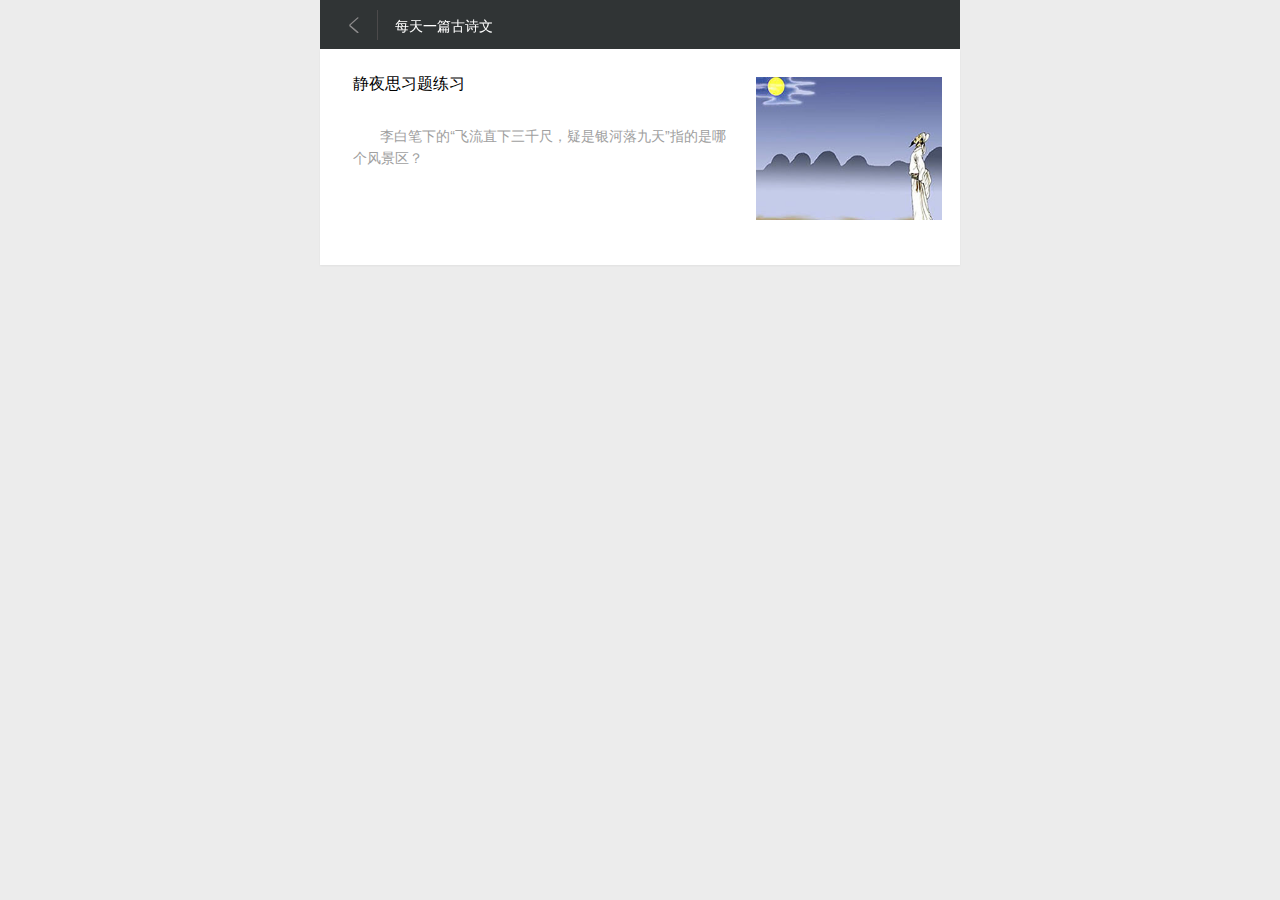
<file: exercise-content-list.html>
<!DOCTYPE html>
<html>
<head>
  <meta charset="utf-8">
  <meta name="viewport" content="width=device-width, user-scalable=no, initial-scale=1.0, maximum-scale=1.0, minimum-scale=1.0"/>
  <meta name="keywords" content="" />
  <meta name="description" content="" />
  <link rel="stylesheet" href="css/amazeui.min.css">
  <link rel="stylesheet" href="css/wap.css">
  <title>习题内容列表页</title>
</head>
<body style="background:#ececec">
  <!--     主体内容     -->
  <div class="poem_mian" >
    <!--    头部      -->
    <div class="poem_head">
      <header data-am-widget="header"
          class="am-header am-header-default poem_head_block">

        <div class="am-header-left am-header-nav ">
          <!--    返回超链接      -->
          <a href="#left-link" class="iconfont poem_head_jt_ico">&#xe601;</a>
          <!--    //返回超链接      -->
        </div>
         <h1 class="am-header-title poem_article_user">
            <span class="poem_name">每天一篇古诗文</span>
          </h1>
      </header>
    </div>
    <!--    头部      -->

    <!--    古诗文列表    -->
    <div class="poem_content poem_content_list">
      <div class="poem_article_like">
        <div class="poem_content_main poem_article_like_delete">
          <div data-am-widget="list_poems" class="am-list-poems am-list-poems-default am-no-layout">
            <div class="am-list-poems-bd">
              <ul class="am-list">
                <!--for循环-->
                <li class="am-g am-list-item-desced am-list-item-thumbed am-list-item-thumb-right poem_list_one_block">
                  <a href="###" class="">
                    <div class=" am-u-sm-8 am-list-main poem_list_one_nr">
                        <!--   习题题目       -->
                        <h3 class="am-list-item-hd poem_list_one_bt">静夜思习题练习</h3>
                        <!--   //习题题目       -->
                        <!--   习题要问的问题       -->
                        <div class="question">
                          &nbsp;&nbsp;&nbsp;&nbsp;&nbsp;&nbsp;&nbsp;李白笔下的“飞流直下三千尺，疑是银河落九天”指的是哪个风景区？
                        </div>
                        <!--   //习题要问的问题       -->
                    </div>
                      <div class="am-u-sm-4 am-list-thumb">
                        <img src="images/q1.jpg" class="poem_list_one_img" />
                      </div>
                    </a>
                </li>
                <!--for循环-->
              </ul>
            </div>
          </div>
        </div>
    </div>
    <!--     主体内容     -->
    <!--      js        -->
    <script src="js/jquery.min.js"></script>
    <script src="js/amazeui.min.js"></script>
    <script>
      $(function(){

          // 动态计算古诗文列表文字样式
          auto_resize();
          $(window).resize(function() {
              auto_resize();
          });
          $('.am-list-thumb img').load(function(){
              auto_resize();
          });
          $('.poem_article_like li:last-child').css('border','none');
              function auto_resize(){
              $('.poem_list_one_nr').height($('.poem_list_one_img').height());
                      // alert($('.poem_list_one_nr').height());
          }
              $('.poem_article_user').on('click',function(){
                  if($('.poem_article_user_info_tab').hasClass('poem_article_user_info_tab_show')){
                      $('.poem_article_user_info_tab').removeClass('poem_article_user_info_tab_show').addClass('poem_article_user_info_tab_cloes');
                  }else{
                      $('.poem_article_user_info_tab').removeClass('poem_article_user_info_tab_cloes').addClass('poem_article_user_info_tab_show');
                  }
              });

              $('.poem_head_gd_ico').on('click',function(){
                  $('.poem_more_list').addClass('poem_more_list_show');
             });
              $('.poem_more_close').on('click',function(){
                  $('.poem_more_list').removeClass('poem_more_list_show');
              });
      });
  </script>
  <!--      js        -->
</body>
</html>
</file>
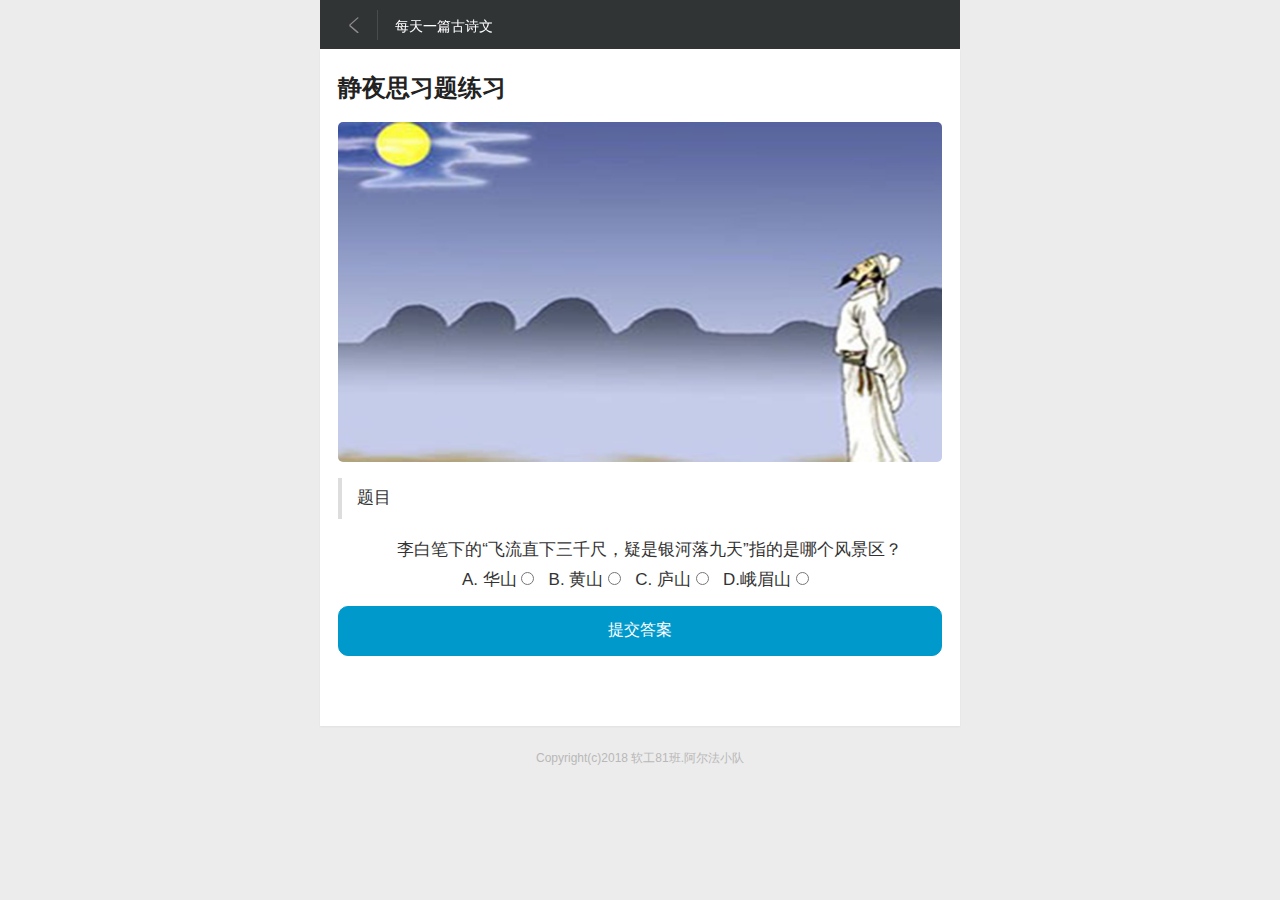
<file: exercise-content.html>
<!DOCTYPE html>
<html>
<head>
  <meta charset="utf-8">
  <meta name="viewport" content="width=device-width, user-scalable=no, initial-scale=1.0, maximum-scale=1.0, minimum-scale=1.0"/>
  <meta name="keywords" content="" />
  <meta name="description" content="" />
  <link rel="stylesheet" href="css/amazeui.min.css">
  <link rel="stylesheet" href="css/wap.css">
  <link rel="stylesheet" href="css/font-awesome.css">
  <script src="js/jquery-3.3.1.min.js"></script>
  <title>习题内容页</title>
</head>
<body style="background:#ececec">
<div class="poem_mian" >
    <!--   头部   -->
    <div class="poem_head">
      <header data-am-widget="header"
              class="am-header am-header-default poem_head_block">
          <div class="am-header-left am-header-nav ">
              <!-- 返回超链接   -->
              <a href="#left-link" class="iconfont poem_head_jt_ico">&#xe601;</a>
              <!-- 返回超链接   -->
          </div>

          <h1 class="am-header-title poem_article_user">
            <span class="poem_name">每天一篇古诗文</span>
          </h1>
      </header>
    </div>
  <!--   头部   -->

  <!--   主体内容   -->
  <div class="poem_content">
  <div class="poem_content_block">
    <article data-am-widget="paragraph" class="am-paragraph am-paragraph-default poem_content_article" data-am-paragraph="{ tableScrollable: true, pureview: true }">
    <!--      习题题目        -->
    <h1 class="poem_article_title">静夜思习题练习</h1>
    <!--      //习题题目        -->
  
    <!--      诗文图片        -->
    <img src="images/a2.jpg" style="margin-top:15px;">
    <!--      //诗文图片        -->

    <p><blockquote><p>题目</p></blockquote></p>
    <!--      习题内容        -->
    <form><!--      form表单        -->
      <p style="text-align: center;">
        &nbsp;&nbsp;&nbsp;&nbsp;李白笔下的“飞流直下三千尺，疑是银河落九天”指的是哪个风景区？<br>
        A. 华山 <input type="radio" name="optionA">&nbsp;&nbsp;
        B. 黄山 <input type="radio" name="optionB">&nbsp;&nbsp;
        C. 庐山 <input type="radio" name="optionC">&nbsp;&nbsp;
        D.峨眉山 <input type="radio" name="optionD">&nbsp;&nbsp;
      </p>
      <!--      答案提交按钮     -->
      <button class="exercise-button" type="submit">提交答案</button>
      <!--      //答案提交按钮     -->
    </form><!--      //form表单        -->
    <!--      //习题内容        -->
    
    </article>
    
    <div style="width:100%;height:50px;margin-top:20px;"></div>
    
  </div>

  <!--      页脚       -->
  <div class="poem_article_footer_info">Copyright(c)2018 软工81班.阿尔法小队</div>
  <!--      页脚       -->

  <!--      js       -->
  <script src="js/jquery.min.js"></script>
  <script src="js/amazeui.min.js"></script>
  <script>
  $(function(){

      // 动态计算古诗文列表文字样式
      auto_resize();
      $(window).resize(function() {
          auto_resize();
      });
      $('.am-list-thumb img').load(function(){
          auto_resize();
      });
      $('.poem_article_like li:last-child').css('border','none');
          function auto_resize(){
          $('.poem_list_one_nr').height($('.poem_list_one_img').height());
                  // alert($('.poem_list_one_nr').height());
      }
          $('.poem_article_user').on('click',function(){
              if($('.poem_article_user_info_tab').hasClass('poem_article_user_info_tab_show')){
                  $('.poem_article_user_info_tab').removeClass('poem_article_user_info_tab_show').addClass('poem_article_user_info_tab_cloes');
              }else{
                  $('.poem_article_user_info_tab').removeClass('poem_article_user_info_tab_cloes').addClass('poem_article_user_info_tab_show');
              }
          });

          $('.poem_head_gd_ico').on('click',function(){
              $('.poem_more_list').addClass('poem_more_list_show');
         });
          $('.poem_more_close').on('click',function(){
              $('.poem_more_list').removeClass('poem_more_list_show');
          });
  });
  </script>
  <!--      //js       -->
</body>
</html>
</file>
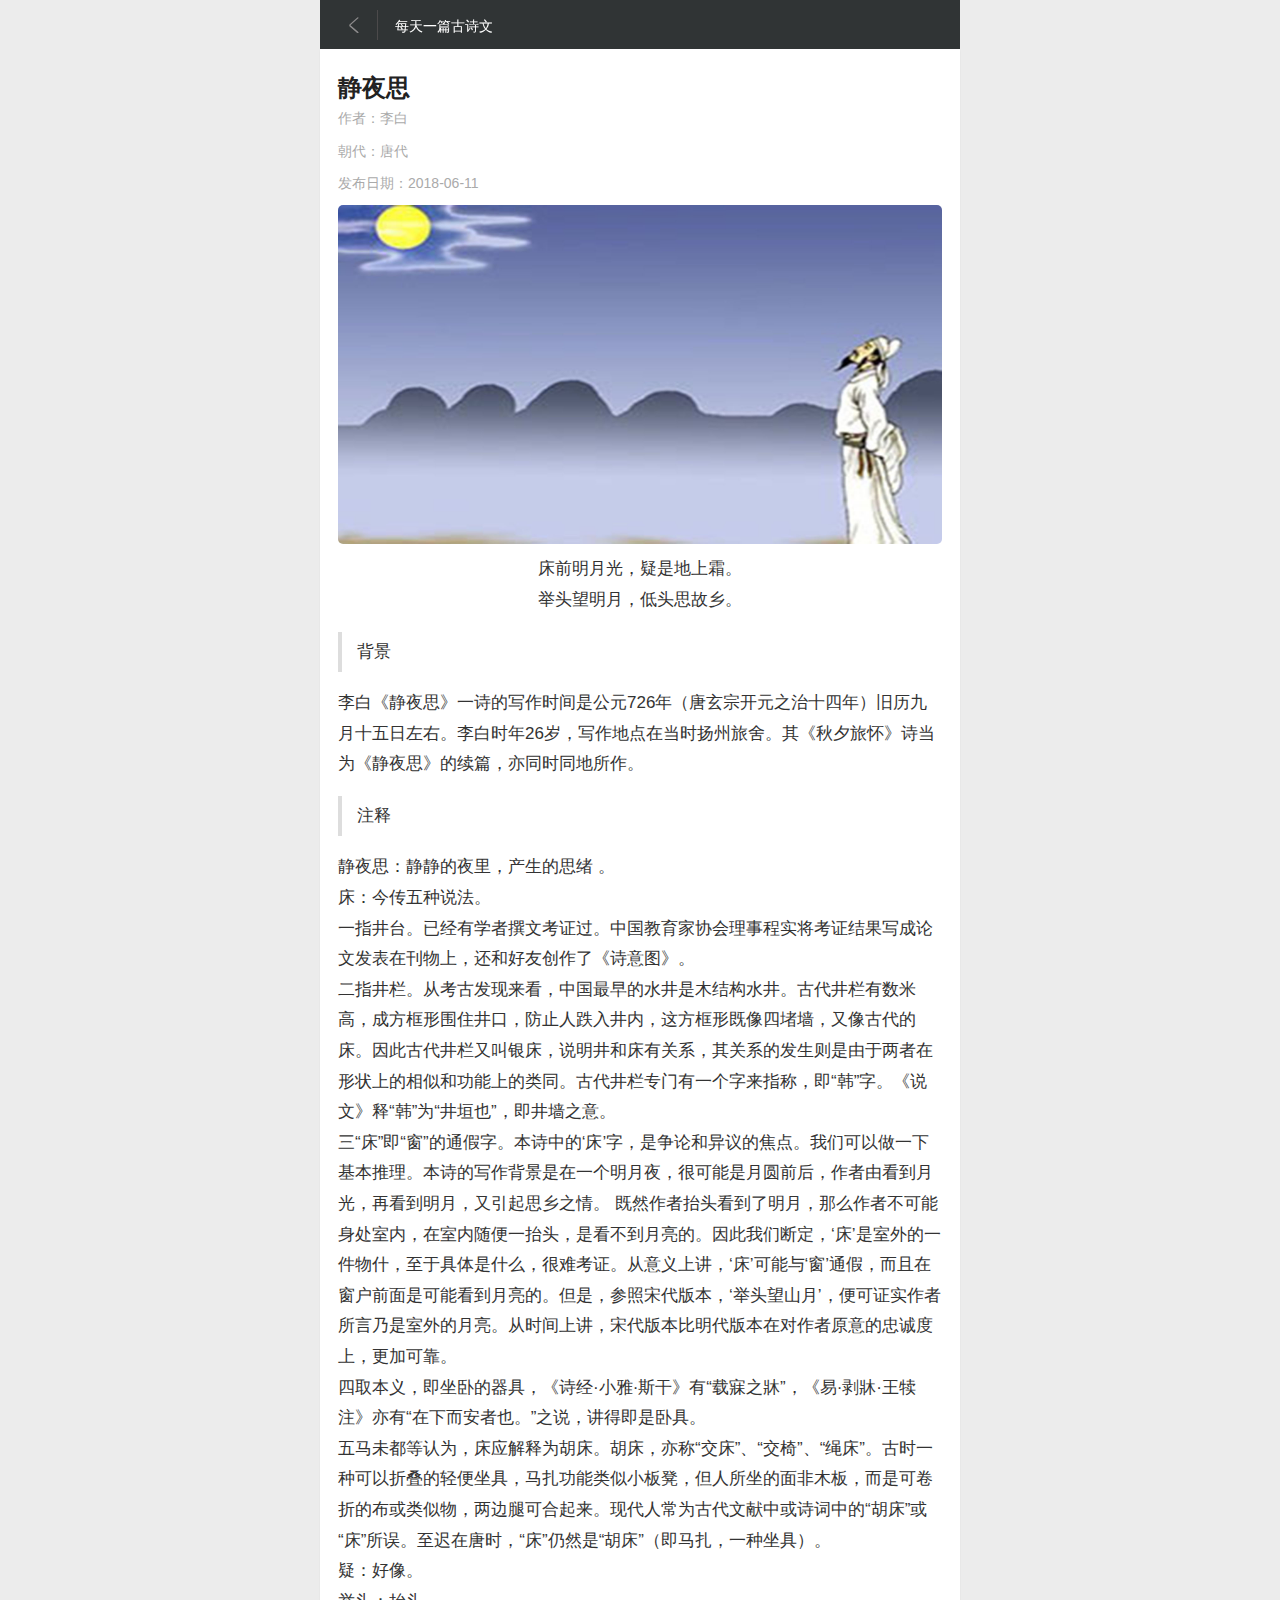
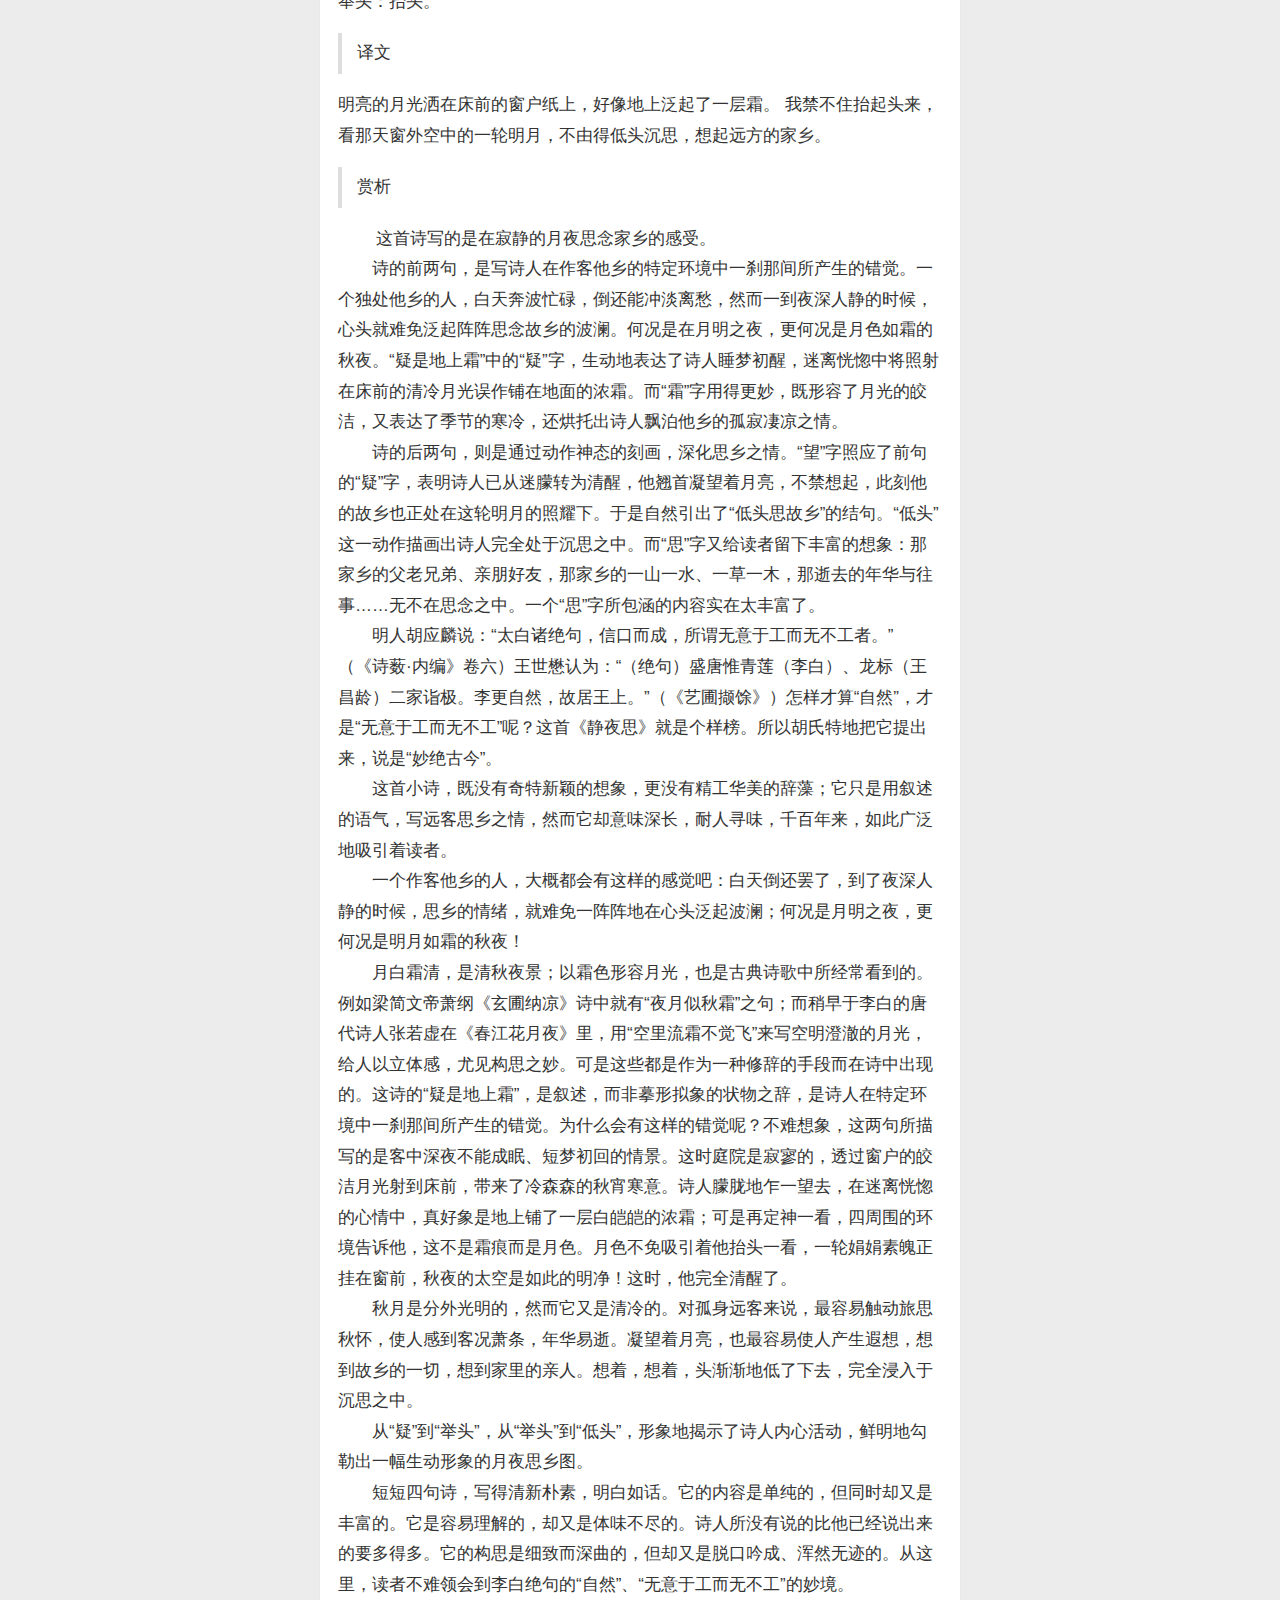
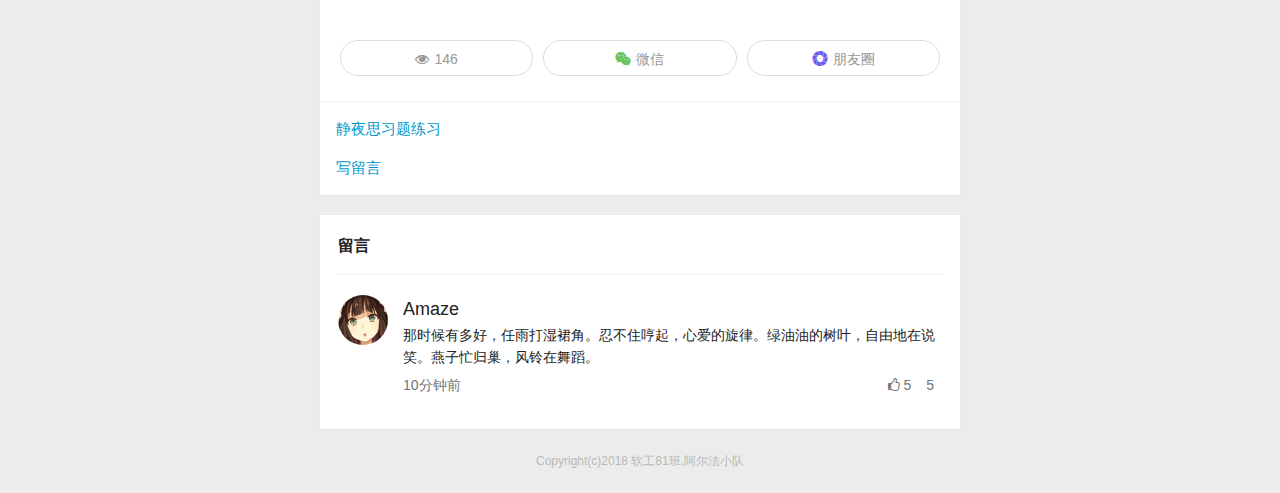
<file: poem-content.html>
<!DOCTYPE html>
<html>
<head>
  <meta charset="utf-8">
  <meta name="viewport" content="width=device-width, user-scalable=no, initial-scale=1.0, maximum-scale=1.0, minimum-scale=1.0"/>
  <meta name="keywords" content="" />
  <meta name="description" content="" />
  <link rel="stylesheet" href="css/amazeui.min.css">
  <link rel="stylesheet" href="css/wap.css">
  <link rel="stylesheet" href="css/font-awesome.css">
  <title>古诗文内容页</title>
</head>
<body style="background:#ececec">
<div class="poem_mian" >
    <!--   头部   -->
    <div class="poem_head">
      <header data-am-widget="header"
              class="am-header am-header-default poem_head_block">
          <div class="am-header-left am-header-nav ">
              <!-- 返回超链接   -->
              <a href="#left-link" class="iconfont poem_head_jt_ico">&#xe601;</a>
              <!-- 返回超链接   -->
          </div>

          <h1 class="am-header-title poem_article_user">
            <span class="poem_name">每天一篇古诗文</span>
          </h1>
      </header>
    </div>
  <!--   头部   -->

  <!--   主体内容   -->
  <div class="poem_content">
  <div class="poem_content_block">
    <article data-am-widget="paragraph" class="am-paragraph am-paragraph-default poem_content_article" data-am-paragraph="{ tableScrollable: true, pureview: true }">
    <!--      诗题        -->
    <h1 class="poem_article_title">静夜思</h1>
    <!--      //诗题        -->

    <!--      作者       -->
    <div class="poem_article_user_author">作者：李白</div>
    <!--      //作者       -->

    <!--      朝代       -->
    <div class="poem_article_user_dynasty">朝代：唐代</div>
    <!--      //朝代       -->

    <!--      发布日期        -->
    <div class="poem_article_user_time">发布日期：2018-06-11</div>
    <!--      //发布日期        -->
    
    <!--      诗文内容图片        -->
    <img src="images/a2.jpg">
    <!--      //诗文内容图片        -->

    <!--      诗文内容        -->
    <p style="text-align: center;">
      床前明月光，疑是地上霜。<br />
      举头望明月，低头思故乡。
    </p>
    <!--      //诗文内容        -->

    <p><blockquote><p>背景</p></blockquote></p>
    <!--      诗文创作背景        -->
    <p>李白《静夜思》一诗的写作时间是公元726年（唐玄宗开元之治十四年）旧历九月十五日左右。李白时年26岁，写作地点在当时扬州旅舍。其《秋夕旅怀》诗当为《静夜思》的续篇，亦同时同地所作。
    </p>
    <!--      诗文创作背景        -->

    <p><blockquote><p>注释</p></blockquote></p>
    <!--      诗文注释        -->
    <p>静夜思：静静的夜里，产生的思绪 。<br>
      床：今传五种说法。<br>
      一指井台。已经有学者撰文考证过。中国教育家协会理事程实将考证结果写成论文发表在刊物上，还和好友创作了《诗意图》。<br>
      二指井栏。从考古发现来看，中国最早的水井是木结构水井。古代井栏有数米高，成方框形围住井口，防止人跌入井内，这方框形既像四堵墙，又像古代的床。因此古代井栏又叫银床，说明井和床有关系，其关系的发生则是由于两者在形状上的相似和功能上的类同。古代井栏专门有一个字来指称，即“韩”字。《说文》释“韩”为“井垣也”，即井墙之意。<br>
      三“床”即“窗”的通假字。本诗中的‘床’字，是争论和异议的焦点。我们可以做一下基本推理。本诗的写作背景是在一个明月夜，很可能是月圆前后，作者由看到月光，再看到明月，又引起思乡之情。 既然作者抬头看到了明月，那么作者不可能身处室内，在室内随便一抬头，是看不到月亮的。因此我们断定，‘床’是室外的一件物什，至于具体是什么，很难考证。从意义上讲，‘床’可能与‘窗’通假，而且在窗户前面是可能看到月亮的。但是，参照宋代版本，‘举头望山月’，便可证实作者所言乃是室外的月亮。从时间上讲，宋代版本比明代版本在对作者原意的忠诚度上，更加可靠。 <br>
      四取本义，即坐卧的器具，《诗经·小雅·斯干》有“载寐之牀”，《易·剥牀·王犊注》亦有“在下而安者也。”之说，讲得即是卧具。<br>
      五马未都等认为，床应解释为胡床。胡床，亦称“交床”、“交椅”、“绳床”。古时一种可以折叠的轻便坐具，马扎功能类似小板凳，但人所坐的面非木板，而是可卷折的布或类似物，两边腿可合起来。现代人常为古代文献中或诗词中的“胡床”或“床”所误。至迟在唐时，“床”仍然是“胡床”（即马扎，一种坐具）。<br>
      疑：好像。 <br>
      举头：抬头。<br>
    </p>
    <!--      //诗文注释        -->

    <p><blockquote><p>译文</p></blockquote></p>
    <!--      诗文译文        -->
    <p>
      明亮的月光洒在床前的窗户纸上，好像地上泛起了一层霜。
      我禁不住抬起头来，看那天窗外空中的一轮明月，不由得低头沉思，想起远方的家乡。
    </p>
    <!--      //诗文译文        -->

    <p><blockquote><p>赏析</p></blockquote></p>
    <!--      诗文赏析        -->
    <p>
      &nbsp;&nbsp;&nbsp;&nbsp;&nbsp;&nbsp;&nbsp;&nbsp;这首诗写的是在寂静的月夜思念家乡的感受。<br>

　　诗的前两句，是写诗人在作客他乡的特定环境中一刹那间所产生的错觉。一个独处他乡的人，白天奔波忙碌，倒还能冲淡离愁，然而一到夜深人静的时候，心头就难免泛起阵阵思念故乡的波澜。何况是在月明之夜，更何况是月色如霜的秋夜。“疑是地上霜”中的“疑”字，生动地表达了诗人睡梦初醒，迷离恍惚中将照射在床前的清冷月光误作铺在地面的浓霜。而“霜”字用得更妙，既形容了月光的皎洁，又表达了季节的寒冷，还烘托出诗人飘泊他乡的孤寂凄凉之情。<br>

　　诗的后两句，则是通过动作神态的刻画，深化思乡之情。“望”字照应了前句的“疑”字，表明诗人已从迷朦转为清醒，他翘首凝望着月亮，不禁想起，此刻他的故乡也正处在这轮明月的照耀下。于是自然引出了“低头思故乡”的结句。“低头”这一动作描画出诗人完全处于沉思之中。而“思”字又给读者留下丰富的想象：那家乡的父老兄弟、亲朋好友，那家乡的一山一水、一草一木，那逝去的年华与往事……无不在思念之中。一个“思”字所包涵的内容实在太丰富了。<br>

　　明人胡应麟说：“太白诸绝句，信口而成，所谓无意于工而无不工者。”（《诗薮·内编》卷六）王世懋认为：“（绝句）盛唐惟青莲（李白）、龙标（王昌龄）二家诣极。李更自然，故居王上。”（《艺圃撷馀》）怎样才算“自然”，才是“无意于工而无不工”呢？这首《静夜思》就是个样榜。所以胡氏特地把它提出来，说是“妙绝古今”。<br>

　　这首小诗，既没有奇特新颖的想象，更没有精工华美的辞藻；它只是用叙述的语气，写远客思乡之情，然而它却意味深长，耐人寻味，千百年来，如此广泛地吸引着读者。<br>

　　一个作客他乡的人，大概都会有这样的感觉吧：白天倒还罢了，到了夜深人静的时候，思乡的情绪，就难免一阵阵地在心头泛起波澜；何况是月明之夜，更何况是明月如霜的秋夜！<br>

　　月白霜清，是清秋夜景；以霜色形容月光，也是古典诗歌中所经常看到的。例如梁简文帝萧纲《玄圃纳凉》诗中就有“夜月似秋霜”之句；而稍早于李白的唐代诗人张若虚在《春江花月夜》里，用“空里流霜不觉飞”来写空明澄澈的月光，给人以立体感，尤见构思之妙。可是这些都是作为一种修辞的手段而在诗中出现的。这诗的“疑是地上霜”，是叙述，而非摹形拟象的状物之辞，是诗人在特定环境中一刹那间所产生的错觉。为什么会有这样的错觉呢？不难想象，这两句所描写的是客中深夜不能成眠、短梦初回的情景。这时庭院是寂寥的，透过窗户的皎洁月光射到床前，带来了冷森森的秋宵寒意。诗人朦胧地乍一望去，在迷离恍惚的心情中，真好象是地上铺了一层白皑皑的浓霜；可是再定神一看，四周围的环境告诉他，这不是霜痕而是月色。月色不免吸引着他抬头一看，一轮娟娟素魄正挂在窗前，秋夜的太空是如此的明净！这时，他完全清醒了。<br>

　　秋月是分外光明的，然而它又是清冷的。对孤身远客来说，最容易触动旅思秋怀，使人感到客况萧条，年华易逝。凝望着月亮，也最容易使人产生遐想，想到故乡的一切，想到家里的亲人。想着，想着，头渐渐地低了下去，完全浸入于沉思之中。<br>

　　从“疑”到“举头”，从“举头”到“低头”，形象地揭示了诗人内心活动，鲜明地勾勒出一幅生动形象的月夜思乡图。<br>

　　短短四句诗，写得清新朴素，明白如话。它的内容是单纯的，但同时却又是丰富的。它是容易理解的，却又是体味不尽的。诗人所没有说的比他已经说出来的要多得多。它的构思是细致而深曲的，但却又是脱口吟成、浑然无迹的。从这里，读者不难领会到李白绝句的“自然”、“无意于工而无不工”的妙境。<br>
    </p>
    <!--      //诗文赏析        -->
    </article>
    <!--      浏览与分享按钮     -->
    <ul class="like_share_block">
      <li><span class="link_browse_button"><i class="fa fa-eye"></i>146</span></li>
      <li><a class="link_share_button" href="###"><i class="iconfont share_ico_wx">&#xe630;</i>微信</a></li>
      <li><a class="link_share_button" href="###"><i class="iconfont share_ico_pyq">&#xe62e;</i>朋友圈</a></li>
    </ul>
    <!--      //浏览与分享按钮     -->

    <!--      习题与留言       -->
    <div class="poem_article_praxis-message">
      <div class="poem_article_praxis_title">
        <a href="#">
          静夜思习题练习
        </a>
      </div>
      <div class="poem_article_message_title">
        <a href="review-content.html">
          写留言
        </a>
      </div>
    </div>
    <!--      //习题与留言       -->
  </div>

  <!--      留言内容展示列表       -->
  <div class="poem_comment_list">
    <div class="poem_comment_list_wap"><div class="poem_comment_list_title">留言</div>

    <div data-am-widget="tabs" class="am-tabs am-tabs-default poem_comment_list_tab" >
        
        <div class="am-tabs-bd poem_pl_list">
            <div data-tab-panel-0 class="am-tab-panel am-active">
              <div class="poem_comment_list_block">
                <!--      微信用户头像       -->
                <div class="poem_comment_list_block_l">
                  <img src="images/a1.png" >
                </div>
                <!--      //微信用户头像       -->
                <div class="poem_comment_list_block_r">
                  <!--      微信用户名       -->
                  <div class="poem_comment_list_block_r_info">Amaze</div>
                  <!--      //微信用户名       -->
                  <!--       微信用户留言内容       -->
                  <div class="poem_comment_list_block_r_text">那时候有多好，任雨打湿裙角。忍不住哼起，心爱的旋律。绿油油的树叶，自由地在说笑。燕子忙归巢，风铃在舞蹈。</div>
                  <!--       微信用户留言内容       -->
                  <div class="poem_comment_list_block_r_bottom">
                    <!--     微信用户留言时间    -->
                    <div class="poem_comment_list_bottom_info_l">10分钟前</div>
                    <!--     //微信用户留言时间    -->
                    
                    <div class="poem_comment_list_bottom_info_r">
                      <!--     微信用户点赞数    -->
                      <span><i id="fa" class="fa fa-thumbs-o-up" aria-hidden="true"></i> 5</span>
                      <span id="praise-txt" name="praise">5</span>
                      <!--     微信用户点赞数    -->
                      </div>
                      </a>
                  </div>
                </div>
              </div>
            </div>
          </div>
        </div>
    </div>
  </div>
  <!--      //留言内容展示列表       -->

  <!--      页脚       -->
  <div class="poem_article_footer_info">Copyright(c)2018 软工81班.阿尔法小队</div>
  <!--      页脚       -->

  <!--      js       -->
  <script src="js/jquery.min.js"></script>
  <script src="js/amazeui.min.js"></script>
  <script>
  $(function(){

      // 动态计算古诗文列表文字样式
      auto_resize();
      $(window).resize(function() {
          auto_resize();
      });
      $('.am-list-thumb img').load(function(){
          auto_resize();
      });
      $('.poem_article_like li:last-child').css('border','none');
          function auto_resize(){
          $('.poem_list_one_nr').height($('.poem_list_one_img').height());
                  // alert($('.poem_list_one_nr').height());
      }
          $('.poem_article_user').on('click',function(){
              if($('.poem_article_user_info_tab').hasClass('poem_article_user_info_tab_show')){
                  $('.poem_article_user_info_tab').removeClass('poem_article_user_info_tab_show').addClass('poem_article_user_info_tab_cloes');
              }else{
                  $('.poem_article_user_info_tab').removeClass('poem_article_user_info_tab_cloes').addClass('poem_article_user_info_tab_show');
              }
          });

          $('.poem_head_gd_ico').on('click',function(){
              $('.poem_more_list').addClass('poem_more_list_show');
         });
          $('.poem_more_close').on('click',function(){
              $('.poem_more_list').removeClass('poem_more_list_show');
          });

          /*     点击点赞字体图标自动加一     */
          $('#fa').click(function(){
              var num = $('#praise-txt').text();
              num++;
              $('#praise-txt').text(num);
              $('.fa-thumbs-o-up').removeClass('fa-thumbs-o-up').addClass('fa fa-thumbs-up');
          });
  });
  </script>
  <!--      //js       -->
</body>
</html>
</file>
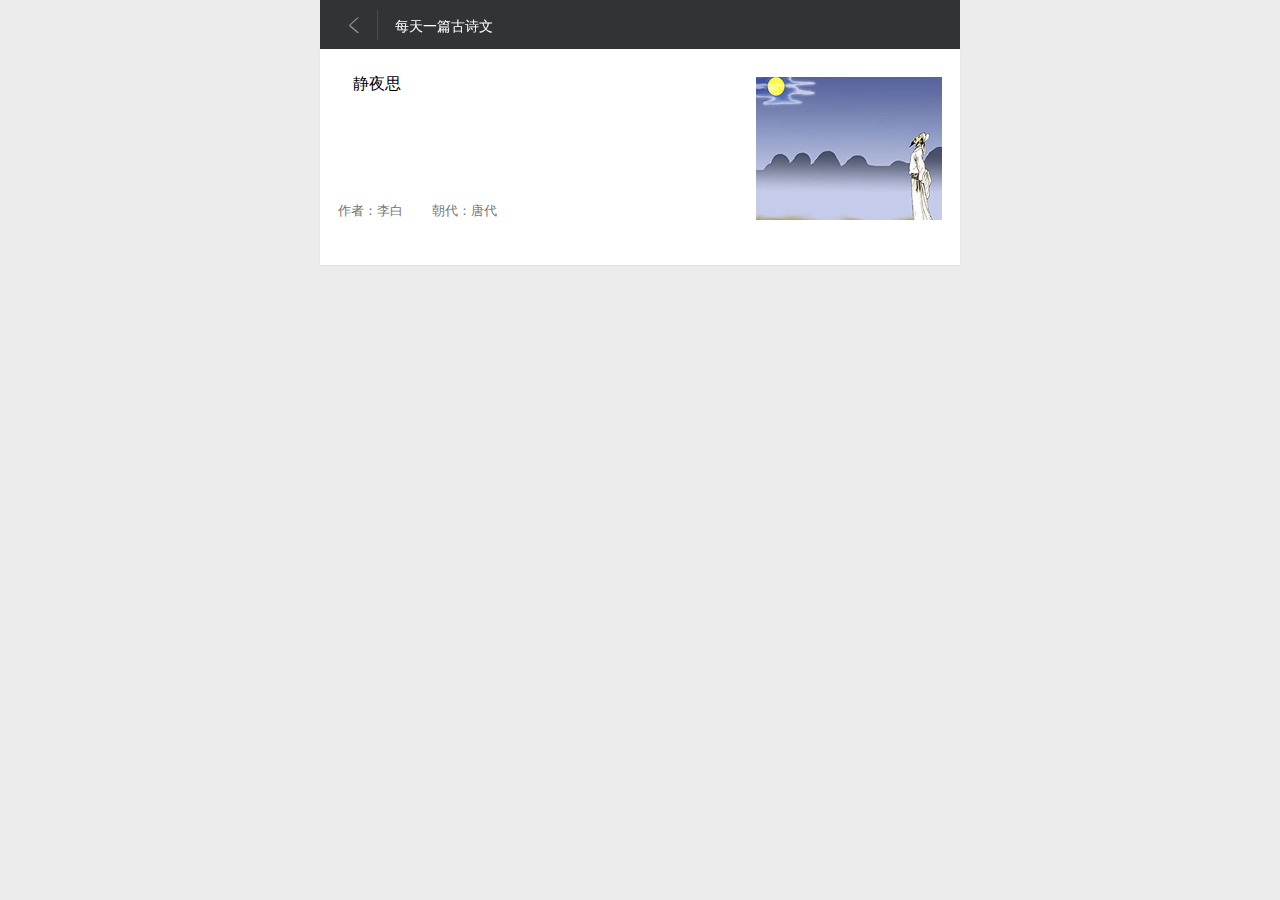
<file: poem-search.html>
<!DOCTYPE html>
<html>
<head>
  <meta charset="utf-8">
  <meta name="viewport" content="width=device-width, user-scalable=no, initial-scale=1.0, maximum-scale=1.0, minimum-scale=1.0"/>
  <meta name="keywords" content="" />
  <meta name="description" content="" />
  <link rel="stylesheet" href="css/amazeui.min.css">
  <link rel="stylesheet" href="css/wap.css">
  <title>古诗文搜索内容列表页</title>
</head>
<body style="background:#ececec">
  <!--     主体内容     -->
  <div class="poem_mian" >
    <!--    头部      -->
    <div class="poem_head">
      <header data-am-widget="header"
          class="am-header am-header-default poem_head_block">

        <div class="am-header-left am-header-nav ">
          <!--    返回超链接      -->
          <a href="#left-link" class="iconfont poem_head_jt_ico">&#xe601;</a>
          <!--    //返回超链接      -->
        </div>
         <h1 class="am-header-title poem_article_user">
            <span class="poem_name">每天一篇古诗文</span>
          </h1>
      </header>
    </div>
    <!--    头部      -->

    <!--    古诗文搜索列表    -->
    <div class="poem_content poem_content_list">
      <div class="poem_article_like">
        <div class="poem_content_main poem_article_like_delete">
          <div data-am-widget="list_poems" class="am-list-poems am-list-poems-default am-no-layout">
            <div class="am-list-poems-bd">
              <ul class="am-list">
                <!--for循环-->
                <li class="am-g am-list-item-desced am-list-item-thumbed am-list-item-thumb-right poem_list_one_block">
                  <a href="###" class="">
                    <div class=" am-u-sm-8 am-list-main poem_list_one_nr">
                        <h3 class="am-list-item-hd poem_list_one_bt">静夜思</h3>
                        <div class="am-list-item-text poem_list_one_text">作者：李白&nbsp;&nbsp;&nbsp;&nbsp;&nbsp;&nbsp;&nbsp;&nbsp;朝代：唐代</div>
                    </div>
                      <div class="am-u-sm-4 am-list-thumb">
                        <img src="images/q1.jpg" class="poem_list_one_img" />
                      </div>
                    </a>
                </li>
                <!--for循环-->
              </ul>
            </div>
          </div>
        </div>
    </div>
    <!--    古诗文搜索列表    -->
    <!--      js        -->
    <script src="js/jquery.min.js"></script>
    <script src="js/amazeui.min.js"></script>
    <script>
      $(function(){

          // 动态计算古诗文列表文字样式
          auto_resize();
          $(window).resize(function() {
              auto_resize();
          });
          $('.am-list-thumb img').load(function(){
              auto_resize();
          });
          $('.poem_article_like li:last-child').css('border','none');
              function auto_resize(){
              $('.poem_list_one_nr').height($('.poem_list_one_img').height());
                      // alert($('.poem_list_one_nr').height());
          }
              $('.poem_article_user').on('click',function(){
                  if($('.poem_article_user_info_tab').hasClass('poem_article_user_info_tab_show')){
                      $('.poem_article_user_info_tab').removeClass('poem_article_user_info_tab_show').addClass('poem_article_user_info_tab_cloes');
                  }else{
                      $('.poem_article_user_info_tab').removeClass('poem_article_user_info_tab_cloes').addClass('poem_article_user_info_tab_show');
                  }
              });
              $('.poem_head_gd_ico').on('click',function(){
                  $('.poem_more_list').addClass('poem_more_list_show');
             });
              $('.poem_more_close').on('click',function(){
                  $('.poem_more_list').removeClass('poem_more_list_show');
              });
      });
  </script>
  <!--      js        -->
</body>
</html>
</file>
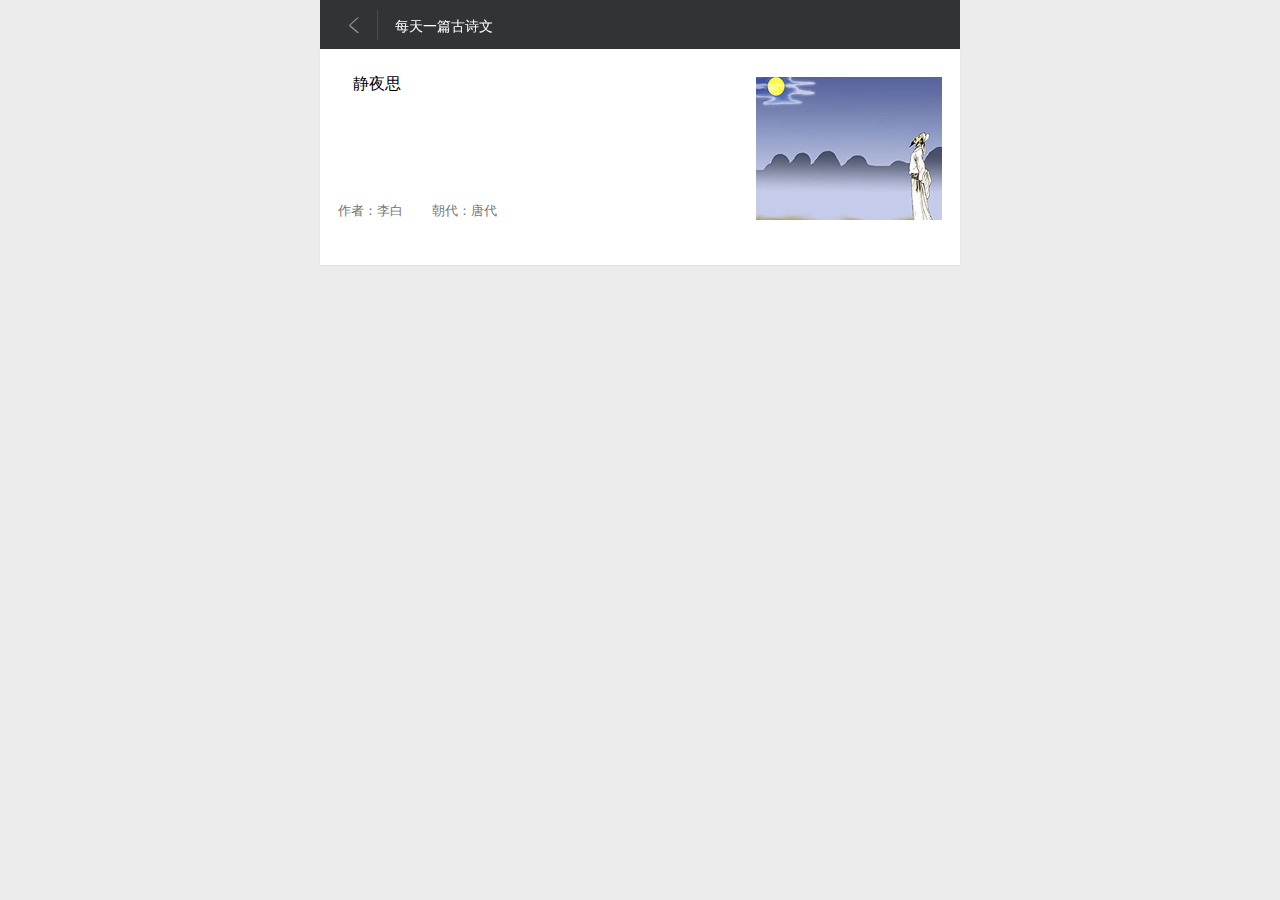
<file: reading-content-list.html>
<!DOCTYPE html>
<html>
<head>
  <meta charset="utf-8">
  <meta name="viewport" content="width=device-width, user-scalable=no, initial-scale=1.0, maximum-scale=1.0, minimum-scale=1.0"/>
  <meta name="keywords" content="" />
  <meta name="description" content="" />
  <link rel="stylesheet" href="css/amazeui.min.css">
  <link rel="stylesheet" href="css/wap.css">
  <title>阅读内容列表页</title>
</head>
<body style="background:#ececec">
  <!--     主体内容     -->
  <div class="poem_mian" >
    <!--    头部      -->
    <div class="poem_head">
      <header data-am-widget="header"
          class="am-header am-header-default poem_head_block">

        <div class="am-header-left am-header-nav ">
          <!--    返回超链接      -->
          <a href="#left-link" class="iconfont poem_head_jt_ico">&#xe601;</a>
          <!--    //返回超链接      -->
        </div>
         <h1 class="am-header-title poem_article_user">
            <span class="poem_name">每天一篇古诗文</span>
          </h1>
      </header>
    </div>
    <!--    头部      -->

    <!--    古诗文列表    -->
    <div class="poem_content poem_content_list">
      <div class="poem_article_like">
        <div class="poem_content_main poem_article_like_delete">
          <div data-am-widget="list_poems" class="am-list-poems am-list-poems-default am-no-layout">
            <div class="am-list-poems-bd">
              <ul class="am-list">
                <!--for循环-->
                <li class="am-g am-list-item-desced am-list-item-thumbed am-list-item-thumb-right poem_list_one_block">
                  <a href="###" class="">
                    <div class=" am-u-sm-8 am-list-main poem_list_one_nr">
                        <h3 class="am-list-item-hd poem_list_one_bt">静夜思</h3>
                        <div class="am-list-item-text poem_list_one_text">作者：李白&nbsp;&nbsp;&nbsp;&nbsp;&nbsp;&nbsp;&nbsp;&nbsp;朝代：唐代</div>
                    </div>
                      <div class="am-u-sm-4 am-list-thumb">
                        <img src="images/q1.jpg" class="poem_list_one_img" />
                      </div>
                    </a>
                </li>
                <!--for循环-->
              </ul>
            </div>
          </div>
        </div>
    </div>
    <!--     主体内容     -->
    <!--      js        -->
    <script src="js/jquery.min.js"></script>
    <script src="js/amazeui.min.js"></script>
    <script>
      $(function(){

          // 动态计算古诗文列表文字样式
          auto_resize();
          $(window).resize(function() {
              auto_resize();
          });
          $('.am-list-thumb img').load(function(){
              auto_resize();
          });
          $('.poem_article_like li:last-child').css('border','none');
              function auto_resize(){
              $('.poem_list_one_nr').height($('.poem_list_one_img').height());
                      // alert($('.poem_list_one_nr').height());
          }
              $('.poem_article_user').on('click',function(){
                  if($('.poem_article_user_info_tab').hasClass('poem_article_user_info_tab_show')){
                      $('.poem_article_user_info_tab').removeClass('poem_article_user_info_tab_show').addClass('poem_article_user_info_tab_cloes');
                  }else{
                      $('.poem_article_user_info_tab').removeClass('poem_article_user_info_tab_cloes').addClass('poem_article_user_info_tab_show');
                  }
              });

              $('.poem_head_gd_ico').on('click',function(){
                  $('.poem_more_list').addClass('poem_more_list_show');
             });
              $('.poem_more_close').on('click',function(){
                  $('.poem_more_list').removeClass('poem_more_list_show');
              });
      });
  </script>
  <!--      js        -->
</body>
</html>
</file>
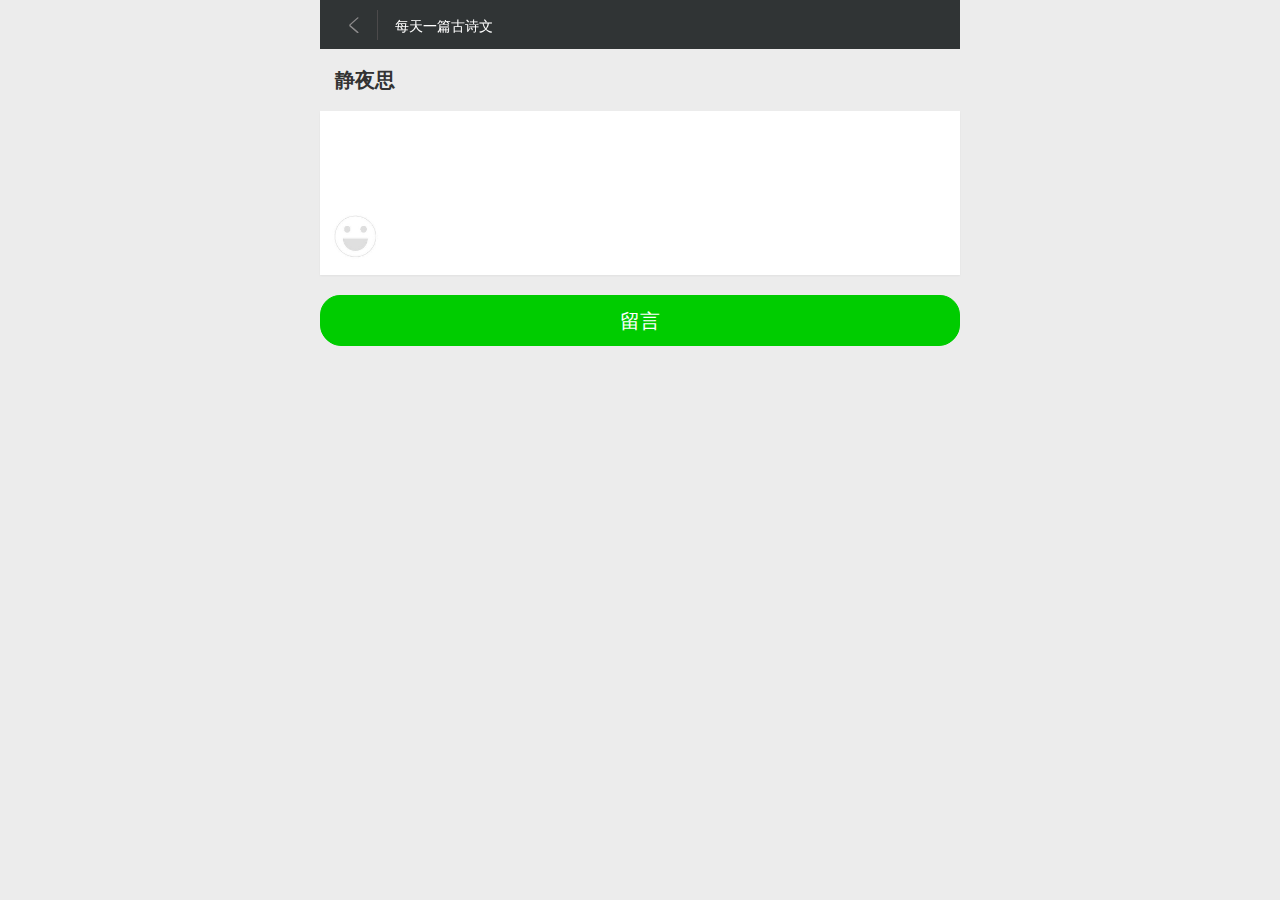
<file: review-content.html>
<!DOCTYPE html>
<html>
<head>
	<meta charset="utf-8">
	<meta name="viewport" content="width=device-width, user-scalable=no, initial-scale=1.0, maximum-scale=1.0, minimum-scale=1.0"/>
	<meta name="keywords" content="" />
	<meta name="description" content="" />
	<link rel="stylesheet" href="css/amazeui.min.css">
	<link rel="stylesheet" href="css/wap.css">
	<link rel="stylesheet" href="css/webiaoqing.css">
	<script src="js/jquery-3.3.1.min.js" ></script>
	<script src="js/webiaoqin.js" ></script>
	<title>写留言内容页</title>
</head>
<body style="background:#ececec">
  <!--     主体内容     -->
  <div class="poem_mian" >
  	<!--    头部      -->
    <div class="poem_head">
      <header data-am-widget="header"
          class="am-header am-header-default poem_head_block">

        <div class="am-header-left am-header-nav ">
          <!--    返回超链接      -->
          <a href="#left-link" class="iconfont poem_head_jt_ico">&#xe601;</a>
          <!--    //返回超链接      -->
        </div>
         <h1 class="am-header-title poem_article_user">
            <span class="poem_name">每天一篇古诗文</span>
          </h1>
      </header>
    </div>
    <!--    头部      -->

    <div class="poem_content">
    	<!--     古诗文题目     -->
    	<h2 style="margin:15px 0 15px 15px;">静夜思</h2>
    	<!--     //古诗文题目     -->

    	<!--     form表单     -->
    	<form>
    		<!--     写留言内容         -->
	    	<div class="poem_content_block">
	    	<!--    可编辑区域    -->
	    	<article class="poem_comments" name="content" id="form_article" contenteditable="true" onkeydown="myInput.listen(this, event);">
	    	</article>
	    	<!--    //可编辑区域    -->
	    	<!-- 笑脸图片按钮 -->
	    	<img src="images/look.png" style="width:50px;margin-left:10px;margin-bottom: 15px;">
	    	<!-- //笑脸图片 -->
	        </div>

	        <div class="page_emotion box_swipe" id="page_emotion">
				<dl id="list_emotion" class="list_emotion pt_10"></dl><!-- 表情框 -->
				<dt><ol id="nav_emotion" class="nav_emotion"></ol></dt><!-- 分页提示点 -->
		    </div>

	        <!--     留言提交按钮      -->
			<div class="poem_content_comments">
				<input type="button" class="poem_content_comments_button" type="submit" value="留言" >
			</div>
			<!--     //留言提交按钮    -->
	        <!--     //写留言内容         -->
        </form>
        <!--     //form表单     -->
    </div>
	
  </div>
  <script>
	$(function(){
		var say = '';
		if ($("#form_article").html() === "") {
			$("#form_article").html(say);
		}
		$("#form_article").click(function(){
            if($("#form_article").html() == say){
               	$("#form_article").html("");
            }
	    });
	    $("#page_emotion  dd").click(function(){
            $("#form_article").html( $("#form_article").html().replace(say, '') );
	    });
	});

	//显示和隐藏div
	$("img").click(function(){
			if($("#page_emotion").css("display")=="none"){
				$("#page_emotion").show();
			}else{
				$("#page_emotion").hide();
			}
		});
	</script>
</body>
</html>
</file>
<file: css/wap.css>
html,body { background:#ececec;}
/* 覆盖 */
ul,li { list-style: none; padding: 0; margin: 0}
/* 轮播 */
.am-slider-a1 .am-control-nav li { position: relative;}
.am-slider-a1 .am-control-nav li a { background: #bcbcbc; opacity: .5;  }
.am-slider-a1 .am-control-nav li a:hover {}
.am-slider-a1 .am-control-nav li a.am-active { background: #bcbcbc;-webkit-box-shadow:none;box-shadow:none;  opacity: 1;}
.am-slider-a1 .am-control-nav {bottom: 18px; z-index: 2;}
.poem_slider_shadow { position: absolute;  background: url(../images/flshadow.png) bottom no-repeat; -webkit-background-size: 100%;
background-size: 100%; width: 100%; height: 100%; bottom: 0; left: 0; z-index: 1;}
.poem_slider_font {position: absolute; bottom: 35px; left: 20px; z-index: 8; color: #fff;}
.poem_slider_emoji { display: block; font-size: 12px; }

/* 外挂图形文字 */
@font-face {font-family: "iconfont";
  src: url('../fonts/iconfont.eot');
  src: url('../fonts/iconfont.eot?#iefix') format('embedded-opentype'),
  url('../fonts/iconfont.woff') format('woff'),
  url('../fonts/iconfont.ttf') format('truetype'),
  url('../fonts/iconfont.svg#iconfont') format('svg');
}
.iconfont {
  font-family:"iconfont" !important;
  font-size:16px;
  font-style:normal;
  -webkit-font-smoothing: antialiased;
  -webkit-text-stroke-width: 0.2px;
  -moz-osx-font-smoothing: grayscale;
}
    @keyframes more_list {
      from {
        left: 0;
        bottom: -900px;
      }
      to {
        left: 0;
        bottom: 0;
      }
    }

    @-webkit-keyframes more_list {
      from {
        left: 0;
        bottom: -900px;
      }
      to {
        left:0;
        bottom: 0;
      }
    }
/* 顶部导航 */    
.nav-bar{ max-width: 640px; margin: 0 auto;height:100px;background: #404040;}
.nav-bar .nav-logo{width:40%;margin-top:10px;margin-left:10px;float:left;}
.nav-bar img{width:100%;height:70px;}
.nav-bar .input-text{position: relative;width:35%;height:30px;padding-top:40px;margin-left:60%;}
.input-text .fa-search{position: absolute;width:20px;height:18px;right:5px;top:47px;text-align: center;background: white;border:0px;border-radius: 10px;color:#606060;}
.input-text .poem-search{width:100%;height:30px;border:1px solid #303030;color:#404040;border-radius:10px;outline: none;font-family: '微软雅黑';font-size:1vw;}
/* 主体 */
.poem_mian { max-width: 640px; margin: 0 auto; background: #ececec; position: relative;}
.poem_content_main { max-width: 100%; background: #fff; padding:10px 20px; -webkit-box-shadow:  0 0 3px rgba(100,100,100,.1); box-shadow: 0 0 3px rgba(100,100,100,.1);}
/* 圆形按钮 */
.poem_circle_nav {padding:25px 10px 5px;max-width: 100%;  }
.poem_circle_nav_list{ max-width: 100%; overflow: hidden;}
.poem_circle_nav_list li { width: 25%; float: left; margin-bottom: 15px;}
.poem_circle_nav_list a {border-radius: 50%; width: 55px; height: 55px; display: block; margin: 0 auto; color: #fff; text-align: center; line-height: 55px; font-size: 35px;-webkit-transition: all 0.2s ease;transition: all 0.2s ease;}
.poem_circle_nav_list a:hover { -webkit-box-shadow: inset 0 0 40px rgba(0,0,0,.3); box-shadow: inset 0 0 40px rgba(0,0,0,.3);-webkit-transition: all 0.2s ease;transition: all 0.2s ease; }
.poem_circle_nav_list span { display: block; width: 100%; text-align: center; padding-top: 5px; font-size: 14px;}
.poem_nav_yuedu {background: #6f68df; }
.poem_nav_xiti {background: #0099CC;}
.poem_nav_fenlei {background: #fd7a49;}
.poem_nav_shangxi { background: #7fd02b;}
.poem_nav_bk {background: #6f67e0; }
.poem_nav_wd {background: #fd7949; }
.poem_nav_sy {background: #ff9702; }
.poem_nav_xx {background: #00c2ea; }
.poem_nav_sz {background: #3296ee; }
.poem_nav_ms {background: #7fd02b; }
.poem_nav_qs {background: #19ce8b; }
.poem_nav_qt {background: #fe618e; }
/* 文章列表 */
.am-list-poems-default { margin-top: 0;}
.poem_content_main .am-list>li {margin-bottom: 0; border: none; border-bottom: 1px solid #f1f1f1;}
.am-list-poems-default .am-list .am-list-item-desced .am-list-item-text { margin: 0;}
.poem_content_main .am-list, .am-topbar { margin-bottom: 0;}
.poem_content_main .am-list-poems-default { margin: 0;}
.poem_content_main .am-list-item-hd a  { color: #222; font-weight: bold;}
.poem_content_main .am-list-poems-default .poem_list_one_bt {margin-top: -4px; line-height: 22px;color:black;}
.poem_content_main .am-list-poems-default  .poem_list_one_nr { }
.poem_content_main .am-list-poems-default  .poem_list_one_info { width: 100%; clear: both; height: 30px; margin-bottom: 10px;}
.poem_content_main .am-list-poems-default  .poem_list_one_info_l { float: left;}
.poem_content_main .am-list-poems-default  .poem_list_one_info_ico { width: 26px; height: 26px; float: left;}
.am-list-poems-default .am-list .poem_list_one_block { padding-bottom: 20px; margin-bottom: 7px;}
.poem_content_main .am-list-poems-default  .poem_list_one_info_ico img {width: 100%;border-radius: 50%;}
.poem_content_main .am-list-poems-default  .poem_list_one_info_name { color: #757575; float: left; font-size: 12px; height: 26px; line-height: 26px; text-indent: .5em;}
.poem_content_main .am-list-poems-default  .poem_list_one_info_r { float: right;}
.am-list-poems-default .am-list .am-list-item-desced  .poem_list_two_text { margin-top: 5px; }
.poem_list_one_info_tytj { float: left; font-size: 16px; color: #222; font-weight: bold;}
.poem_list_one_list { padding: 8px 0;}
.poem_list_one_list li{ padding: 0;}
.poem_list_one_list li:nth-of-type(1) { padding-right: 6px;}
.poem_list_one_list li:nth-of-type(2) { padding: 0 3px;}
.poem_list_one_list li:nth-of-type(3) { padding-left: 6px;}
.poem_list_one_list li:nth-of-type(4) { padding-right: 6px; padding-top: 6px;}
.poem_list_one_list li:nth-of-type(5) { padding: 0 3px; padding-top: 6px;}
.poem_list_one_list li:nth-of-type(6) { padding-left: 6px; padding-top: 6px;}
.poem_list_tag {height: 20px; line-height: 20px;padding-right: 8px; margin: 3px 0; font-size: 12px;}
.poem_list_tag_xxs { border-right: 3px solid #fe9700; color: #fe9700;  }
.poem_list_tag_zzs { border-right: 3px solid #f26765; color: #f26765;  }
.poem_list_tag_stj { border-right: 3px solid #764f9c; color: #764f9c;  }
.poem_list_tag_kty { border-right: 3px solid #6f68df; color: #6f68df;  }
.poem_list_tag_mzt { border-right: 3px solid #7f2d00; color: #7f2d00;  }
.poem_content_main .am-list-poems-default .poem_list_one_text { position: absolute; left: 0px; bottom: 0px;/*-webkit-line-clamp: 1;*/}
.poem_content_main .am-list-poems-default .poem_list_zt_img { width: 100%;padding: 8px 0;}
.poem_content_main .am-list-poems-default .poem_list_zt_img img { width: 100%;}
.poem_list_one_tytj { padding: 0px}

/* 弹出更多列表 */
.poem_more_list { width: 100%; left: 0; height: 80%;background:rgba(48,52,53,.9);   position: fixed; bottom: -9900px; z-index: 9999;-webkit-transition: all .5s;
      transition: all 0.5s;}
.poem_more_list_block {max-width: 640px; margin: 0 auto; color: #fff; }
.poem_more_close { text-align: right; height: 35px; width: 100%; line-height: 45px; padding-right: 15px;font-size: 30px;color: #cbc8d9; }
.poem_more_list_show {bottom: 0;left: 0;animation: more_list 0.5s;-webkit-animation: more_list 0.5s;}
.poem_more_list_block { width: 98%; margin: 0 auto; text-align: center;}
.poem_more_list_block_name_title { color: #918f90; font-size: 15px; padding-bottom: 10px; clear: both; }
.poem_more_list_block_name_ico { font-size: 18px;}
.poem_more_list_block_line { cursor: pointer; color: #fff; height: 30px; line-height: 30px; width: 90px; margin: 5px;margin-left: 0px; display: inline-block; background: #303435; border-radius: 5px;}
.poem_more_list_block_line:hover { color: #fff;}
.poem_more_list_block_line_height { padding-top: 10px;}
.poem_more_list_block_line_ico { margin: 5px 0 0 5px; display: block; float: left; width: 20px; height: 20px; margin-right: 5px; line-height: 20px; border-radius: 50%; color: #fff; font-size: 14px; text-align: center; }
.poem_more_list_block_line_font {display: block; float: left; height: 25px; line-height: 22px; padding-left: 8px;padding-top: 4px; font-size: 14px; }
.poem_list_tytj_ico { margin: 0; margin-top: 2px; margin-right: 5px;}
/* 内页头部 */
.poem_head {position: fixed; height: 49px; width: 100%; left: 0; right: 0; z-index: 999; }
.poem_head_block {background: #303435; max-width: 640px; margin: 0 auto; line-height: 53px; }
.poem_head_jt_ico { font-size: 25px; border-right: 1px solid #4c4a4b;  }
.poem_head_gd_ico { font-size: 27px; }
.poem_head_block .am-header-nav>a {color: #918f90; height: 30px; line-height: 30px; min-width: 48px;}

/* 内页文章 */
.poem_content { width: 100%; background: #ececec; padding-top: 49px;}
.am-paragraph-default a { color: #ff5656;}
.poem_content_block { width: 100%; background: #fff; margin: 0 auto;  box-shadow: 0 1px 2px rgba(0,0,0,0.05);}
.poem_content_block .am-paragraph-default img { border: none; padding: 0; margin: 0 auto;max-width: 100%;}
.poem_content_block .am-paragraph-default p {font-size: 17px;line-height: 1.8;}
.poem_content_article {padding: 20px 8px 0;}
.poem_content_article img { border-radius: 5px;}
.poem_content_article blockquote p { margin-top: 0;}
.poem_content_article embed { width: 100%;}

/* 原创文章 */
.poem_article_user_block { width: 100%; }
.poem_article_user_img { width: 100%;position: relative; }
.poem_article_user_img img { width: 100%; display: block;}
.poem_article_user_title { left: 0; bottom: 5px; position: absolute; width: 100%; text-indent: 85px; z-index: 6; color: #fff;}
.poem_article_user_info { width: 100%; height: 50px; line-height: 35px; position: relative; padding-left: 85px; font-size: 14px;}
.poem_article_user_info_ico { width: 62px;height: 62px; top:-31px; left:10px; position: absolute; border-radius: 50%; overflow: hidden;}
.poem_article_user_info_ico  img { width: 100%;}
.poem_article_user_shadow { width: 100%; height: 100%;position: absolute; opacity: .7; bottom: 0; left: 0; background:url(../img/flshadow.png) bottom no-repeat;}
.poem_article_user_nr { width: 100%;    margin-top: 5px; color: #757575;}

/* 视频*/
.poem_video_tag {border-right: 3px solid #19cf8a;color: #19cf8a;}
.poem_video_info { position: relative;}
.poem_video_info_tag { position: absolute; font-size: 14px; bottom: 5px; right: 5px; padding:0 10px;display: inline-block; text-align: center; height: 20px; background:rgba(0,0,0,0.5); border-radius: 10px; line-height: 22px; color: #fff;}
.poem_video_info_tag i { font-size: 15px;float: left;margin-right: 3px;}

/*  浏览量 分享*/
.like_share_block { width:100%; padding:25px 15px 10px; overflow: hidden;   margin-top: 15px;}
.like_share_block li { width: 33.33%; padding:0 5px; float: left;}
.link_share_button i { display: inline-block; margin-right: 5px;}
.link_share_button { color: #979797;  font-size: 14px;height: 36px; line-height: 36px; text-align: center; display: block; border-radius: 20px; border: 1px solid #dcdcdc;}
.link_share_button:hover { color: #e86060;  }
.link_browse_button i { display: inline-block; margin-right: 5px;}
.link_browse_button { color: #979797;  font-size: 14px;height: 36px; line-height: 36px; text-align: center; display: block; border-radius: 20px; border: 1px solid #dcdcdc;}
.link_browse_button .share_ico_link { color:#e86060; }
.link_share_button .share_ico_wx { color:#6dc35e;}
.link_share_button .share_ico_pyq { color:#6959f0;}
.poem_content_list { padding-top: 29px;}

/* 评论 */
.poem_comment_list { width: 100%; padding-top: 20px;}
.poem_comment_list_wap { background: #fff;padding: 18px; position: relative;    box-shadow: 0 1px 2px rgba(0,0,0,0.05);}
.poem_comment_list_title { position: relative; font-weight: bold; color: #222; font-size: 16px; width: 100%; border-bottom: 1px solid #f1f1f1; padding-bottom: 15px; margin-bottom: 5px;}
.poem_comment_list_wap .am-tabs-default .am-tabs-nav { padding: 0 10px; background: none; border-radius: 20px;  width: 140px; height: 30px; border: 1px solid #f1f1f1;}
.poem_comment_list_wap .am-tabs-default .am-tabs-nav li { padding-top: 6px;}
.poem_comment_list_wap .am-tabs-default .am-tabs-nav>.am-active a {  padding: 0 5px; background: none; color: #979797;height: 16px; line-height: 16px; font-size: 12px;}
.poem_comment_list_wap .am-tabs-default .am-tabs-nav a {padding: 0 5px; border-right: 1px solid #f1f1f1; background: none;color: #cacaca;height: 16px; line-height: 16px;font-size: 12px;}
.poem_comment_list_title_tab { position: absolute; display: inline-block; float: right; right: 18px; top: 16px;}
.poem_comment_list_wap .am-tabs-default .am-tabs-nav li:last-child a{ border: none; }
.poem_comment_list_tab { margin: 0;}
.poem_comment_list_tab .am-tabs-bd {border: none;}
.poem_comment_list_tab .am-tab-panel { padding: 0; }
.poem_comment_list_block { width: 100%; padding: 15px 0; border-bottom: 1px solid #f1f1f1; overflow: hidden;}
.poem_comment_list_block_l { width: 50px; height: 50px; float: left; position: relative; border-radius: 50%; overflow: hidden;}
.poem_comment_list_block_l img { width: 100%;}
.poem_comment_list_block_r {position: relative; margin-left: 65px;}
.poem_comment_list_block_r_info { color: #222; font-size: 18px;}
.poem_comment_list_block_r_text { color: #222; font-size: 14px;}
.poem_comment_list_block_r_text span { color:#ff5656; padding-right: 5px;}
.poem_comment_list_block_r_bottom { font-size: 14px; color: #757575; padding-top: 5px;}
.poem_comment_list_bottom_info_l { position: relative; float: left;}
.poem_comment_list_bottom_info_r { position: relative; text-align: right;}
.poem_comment_list_bottom_info_r span { display: inline-block;  padding-right: 8px; padding-left: 3px;  }
.poem_pl_list .poem_comment_list_block:last-child{ border: none;}
/* 文章作者 */
.poem_article_title { font-weight:bold; margin: 0;}
.poem_head_block .poem_article_user { margin: 0;margin-left: 65px; position: relative; overflow: visible;}
.poem_article_user_info_tab { text-align: left;position: absolute;  background: #fff; top: -50px; left: -30px; border: 1px solid rgba(0,0,0,0.01); width: 160px; height:38px;  box-shadow: 0px 1px 3px rgba(0,0,0,0.08);}
.poem_article_user_info_tab_show {top: 45px;left: -30px;animation: poem_article_user_info 0.5s;-webkit-animation: poem_article_user_info 0.5s; }
.poem_article_user_info_tab_cloes { top: -50px; left: -30px; animation: poem_article_user_info_over 0.5s;-webkit-animation: poem_article_user_info_over 0.5s;}
.poem_article_user_info_tab_font { font-size: 12px; color: #222; position: relative;padding: 10px;}
.poem_article_user_info_tab_font_center { width: 100%; height: 18px; line-height: 15px;}
.poem_article_user_info_tab_font_center i { font-style: normal; display:block; float: left; font-size: 10px; text-align: center;  border:1px solid #b9b8b8; color: #b9b8b8; border-radius: 8px; width: 35px; line-height: 15px; height: 15px;}
.poem_article_user_info_tab_font_center span {display:block; margin-left: 40px;  line-height: 16px; height: 15px;}
.poem_article_user_info_tab_font_center_line { border-bottom: 1px solid #f7f7f7; padding-top: 3px;}
.poem_head .poem_article_user_info_tab_font_center a { color: #b9b8b8; display: block; width: 100%; padding-top: 5px;}
.poem_article_user_info_tab_font_triangle {position: absolute; top:-9px; left: 69px; height:0;width:0;border-bottom:solid 8px #fff;border-left:solid 8px #303435;border-right:solid 8px #303435;}
.poem_article_user_info_tab_ico{}
.poem_name { width: 26px; height: 50px; display:block; float: left;color:white;font-size: 14px; }
.poem_head_block .poem_article_user_name { font-size: 16px;line-height: 50px; margin-left: 35px; text-align: left; height: 50px;color: #918f90; display:block;}
.poem_article_user_time {color: #aaaaaa;font-size: 14px; margin-bottom: 10px;}
.poem_article_user_author {color: #aaaaaa;font-size: 14px; margin-bottom: 10px;}
.poem_article_user_dynasty {color: #aaaaaa;font-size: 14px; margin-bottom: 10px;}
.poem_article_praxis-message { border-top: 1px solid #f2f2f2; width: 100%; margin: 15px 0 0; padding-top: 15px;}
.poem_article_praxis_title {width: 100%;font-size: 15px;  color: #b2b2b2;padding: 0 16px 15px;}
.poem_article_praxis_title a{color:#0099CC;} 
.poem_article_praxis_title a:hover{color:#0033CC;}
.poem_article_message_title {width: 100%;font-size: 15px;  color: #b2b2b2; padding: 0 16px 15px; }
.poem_article_message_title a{color:#0099CC;} 
.poem_article_message_title a:hover{color:#0033CC;}
.poem_article_dowload_content { width: 100%; position: relative; background: #fafafa; padding:23px 16px;}
.poem_article_dowload_triangle { position: absolute; top:-41px; left: 13px; margin:30px;height:0;width:0;border-bottom:solid 11px #f7f7f7;border-left:solid 11px #fff;border-right:solid 11px #fff;}
.poem_article_dowload_content_font { color: #b2b2b2; font-size: 12px; position: relative; margin-left: 45px;  margin-top: -2px;}
.poem_article_dowload_all { width: 100%; text-align: right; font-size: 13px; padding-top: 10px;}
.poem_article_dowload_Az { display:inline-block; text-align: center;  border:1px solid #b9b8b8; color: #b9b8b8; border-radius: 10px; width: 85px; line-height: 19px; height: 21px;}
.poem_article_dowload_Pg {  display:inline-block; text-align: center;  border:1px solid #b9b8b8; color: #b9b8b8; border-radius: 10px; width: 85px; height: 21px; line-height: 19px;}
.poem_article_dowload_Az:hover { border: 1px solid #ff5656; color: #ff5656;}
.poem_article_dowload_Pg:hover { border: 1px solid #54d669 ; color: #54d669 ;}
.poem_article_footer_info {  text-align: center; font-size: 12px; color:#b9b8b8; height: 30px; line-height: 30px; margin:17px;}
.poem_article_like {  width: 100%; background: #fff; margin: 0 auto;  box-shadow: 0 1px 2px rgba(0,0,0,0.05); margin-top: 20px; padding: 18px;}
.poem_article_like_delete { padding: 0;box-shadow:none;}
.poem_article_like_title {font-weight: bold; color: #222; font-size: 16px; width: 100%;border-bottom: 1px solid #f1f1f1; padding-bottom: 15px; margin-bottom: 5px;}


/* 百科 */
.poem_wiki { width: 100%; background: #fff; padding-top: 50px;}
.poem_wiki_head { max-width: 640px;background: url(../img/wikibg.png) no-repeat; -webkit-background-size: 100%;
background-size: 100%; padding-bottom: 9%; box-shadow: 0 1px 3px rgba(0,0,0,0.05); }
.poem_wiki_head_info {max-width: 640px;}
.poem_wiki_head_info_ico { width: 38%; margin: 0 auto; padding-top: 7%;}
.poem_wiki_head_info_ico img { width: 100%; border-radius: 50%;}
.poem_wiki_head_info_title { width: 100%; font-size: 28px; color: #222; text-align: center; line-height: 35px; padding-top: 10px; }
.poem_wiki_head_info_title span { display: block; font-size: 11px; line-height: 18px;}
.poem_wiki_tab { margin: 0; width: 93%; margin: 0 auto;}
.poem_wiki_tab .poem_wiki_tab_content { display: block;background: #fff;}
.poem_wiki_tab .poem_wiki_tab_block { border: none;}
.poem_wiki_tab .am-tabs-nav li { width: 100px; float: left; height: auto; background: #fff;font-size: 18px;flex:none;margin-right: 20px;position: relative;  padding: 8px 0;}
.poem_wiki_tab .am-tabs-nav>.am-active {background: #fff;    border-bottom: 1px solid #0ba4ea;}
.poem_wiki_tab .am-tabs-nav>.am-active a { color: #222; background: #fff;}
.poem_wiki_tab .am-tabs-nav>.am-active:after { display: none;}
.poem_wiki_text_line { width: 100%; border-bottom: 1px solid #f6f6f6; font-size: 13px; height: 60px; line-height: 60px; clear: both;}
.poem_wiki_text_line_l { display: inline-block; color: #afafaf; width: 20%;}
.poem_wiki_text_line_c { display: inline-block;}
.poem_wiki_text_line_r { display: inline-block; float: right;}
.poem_wiki_text_line_r i {  font-size: 25px; color: #afafaf; border-left: 1px solid #f6f6f6; padding:0 10px;}
.poem_wiki_tab .poem_wiki_tab_block_content {padding: 0;}
.poem_dowload_more_top_off { border:none;}
.poem_dowload_more_top_san {border-bottom:solid 11px #fff;border-left:solid 11px #ececec;border-right:solid 11px #ececec;}
.poem_dowload_more_top_bg { background: #fff;}

.poem_wiki_more_info { width: 100%; padding-top: 15px;}
.poem_wiki_more_info_title { font-size: 18px; line-height: 20px; padding-bottom: 7px; color: #222; border-bottom: 1px solid #f6f6f6; clear: both;}
.poem_wiki_more_info_title i { color: #fff; border-radius: 50%; width: 26px; height: 26px; text-align: center;  line-height: 26px; font-size: 20px; display: block; float: left; margin-top: 3px; margin-right: 5px;}
.poem_wiki_more_info_text { font-size: 16px; clear: #222; padding: 8px 0;}
.poem_wiki_more_info_title_font { display: block; padding-top: 2px; }
.poem_wiki_more_info_title_font span { display: block; color: #b1b1b1; font-size: 11px;margin-top: -3px;}

/*  留言    */
.poem_comments{width:95%;height:100px;margin:0 auto;padding:15px;outline: none;}
.poem_content_comments{margin-top:20px;width:100%;height:50px;background: #00CC00;border:1px solid #00CC00;border-radius:20px;}
.poem_content_comments .poem_content_comments_button{border:0px;width:100%;height:50px;background: #00CC00;border:1px solid #00CC00;border-radius:20px;outline:none; color:white;font-size:20px;font-family:'微软雅黑';}

/*  习题  */
.exercise-button{width:100%;height:50px;border:1px solid #0099CC;background: #0099CC;color:white;border-radius: 10px;outline:none;}
.am-u-sm-8 .question{margin-top:30px;color:#A0A0A0;font-size:14px;"}

    @keyframes poem_article_user_info {
      from {
        left: -30px;
        top: 20px;
        opacity: 0;
      }
      to {
        left: -30px;
        top: 45px;
        opacity: 1;
      }
    }

    @-webkit-keyframes poem_article_user_info {
      from {
        left: -30px;
        top: 20px;
        opacity: 0;
      }
      to {
        left: -30px;
        top: 45px;
        opacity: 1;
      }
    }
    @keyframes poem_article_user_info_over {
      from {
        left: -30px;
        top: 45px;
        opacity: 1;
      }
      to {
        left: -30px;
        top: 20px;
        opacity: 0;
      }
    }

    @-webkit-keyframes poem_article_user_info_over {
      from {
        left: -30px;
        top: 45px;
        opacity: 1;
      }
      to {
        left: -30px;
        top: 20px;
        opacity: 0;
      }
    }
// 活动
.poem_hd { width: 100%;}
.poem_hd_list { width: 100%;}
.poem_hd_block { width: 100%; display: block;color: #222;}
.poem_hd_block:hover { color: #222;}
.poem_hd_block_title { width: 100%; font-size: 20px;  }
.poem_hd_block_map { margin: 5px 0 10px; width: 100%; font-size: 14px; line-height: 20px; height: 20px; }
.poem_hd_block_map i { padding-right: 5px;}
.poem_hd_block_tag { width: 100%; font-size: 14px;}
.poem_hd_block_tag span { display: inline-block; text-align: center; background: #f28d00; border-radius: 4px; width: 70px; height: 22px; line-height: 22px; color: #fff;}
.poem_hd_block_tag span.hd_tag_jh { background: #00a0e9;}
.poem_hd_block_tag span.hd_tag_js { background: #999999;}
// 活动内页
.poem_hd_con {width: 100%;}
.poem_hd_con_head {width: 100%;}
.poem_hd_con_head img { width: 100%;}
.poem_hd_con_time { font-size: 14px; margin: 0; margin-top: 5px;}
.poem_hd_con_time i { padding-right: 8px;}
.poem_hd_con_map { font-size: 14px; margin: 0; margin-top: 3px; margin-bottom: 3px;}
.poem_hd_con_map i { padding-right: 8px;}
.poem_hd_con_gp { width: 100%; padding-top: 10px;}
.poem_hd_con_gp_title { font-size: 18px;}
.poem_hd_con_gp_list { width: 100%; padding-top: 10px}
.poem_hd_con_gp_list span i { font-style: normal; display: block; font-size: 16px; color: #222; }
.poem_hd_con_gp_list span:hover { background: #ff5656; border: 1px solid #ff5656; color: #fff;}
.poem_hd_con_gp_list span:hover i { color: #fff;}
.poem_hd_con_gp_list span { position: relative;  color: #a1a1a1; font-size: 12px; border: 1px solid #aaa; border-radius: 5px;  display: inline-block; width: 25%; padding: 5px 10px; line-height: 18px; color: #222;}
.poem_hd_con_gp_list .poem_hd_con_gp_list_on { background: #ff5656; border: 1px solid #ff5656; color: #fff;}
.poem_hd_con_gp_list .poem_hd_con_gp_list_on i { color: #fff;}
.poem_hd_con_gp_list_sm { width: 100%; font-size: 12px; color: #222; padding: 10px 0;}
.poem_hd_con_gp_list_sm i { font-style: normal; color: #ff5656; font-weight: bold;}
.poem_hd_con_gp_list_xl { width: 100%; font-size: 12px; line-height: 30px;padding-bottom: 15px;}
.poem_hd_con_gp_list_xl select { font-size: 14px; width: 70px; height: 30px; margin-top: -2px;}
.poem_hd_con_gp_list_xl_m { border: none; color:#fff; background:#ffa125;    font-size: 14px;width: 116px; text-align: center; height: 40px;}
.poem_hd_con_gp_list_xl_m:hover { background: #f3900d;}
.poem_hd_con_gp_list_nr { width: 100%; padding-top: 20px;}
.poem_hd_con_gp_list_nr_title { font-size: 18px; line-height: 40px; line-height: 40px; margin-bottom: 15px; border-bottom: 1px solid #f1f1f1;}
.poem_hd_con_gp_list_nr_tag { color: #ff5656; display: inline-block; height: 30px; line-height: 30px; font-size: 16px; font-weight: bold; border-bottom: 2px solid #ff5656;}
.poem_zlnr { width: 100%; background: #fff;}
.poem_zlnr_user { width: 40px; width: 100%;  padding: 40px 20px 0; overflow: hidden;}
.poem_zlnr_user_l { width: 40px; height: 40px; overflow: hidden; border-radius: 50%; float: left; position: relative;}
.poem_zlnr_user_l img { width: 100%;}
.poem_zlnr_user_r { position: relative; margin-left: 50px;}
.poem_zlnr_user_r_name { display: block; font-size: 16px; line-height: 22px; color: #ff5656;}
.poem_zlnr_user_r_map { display: block; font-size: 12px; line-height: 16px; color: #a1a1a1;}
.poem_zlnr_nr { width: 100%; padding: 20px 20px 0; overflow: hidden;}
.poem_zlnr_nr img { width: 100%;}
.poem_zlnr_nr p { color: #a1a1a1;}
.poem_zlnr_nr .am-paragraph-default { margin: 0;}
.poem_zlnr_nr .am-paragraph-default img {max-width:100%;width: 100%; margin: 0; padding: 0; border: none;}
.poem_zlnr_user_list { width: 100%; padding: 10px 0 25px; border-bottom: 1px solid #f1f1f1; overflow: hidden;}
.poem_zlnr_user_list_l { position: relative; float: left;}
.poem_zlnr_user_list_l img { display: inline-block; float: left; width: 25px; height: 25px;border-radius: 50%; margin-right: 10px;}
.poem_zlnr_user_list_l_num { float: left; height: 25px; width: 50px; border-radius: 15px; background: #ff5656; line-height: 25px; text-align: center; color: #fff;}
.poem_zlnr_user_list_l_num_font { line-height: 25px; margin-left: 10px; font-size: 14px; height: 25px; color: #222; float: left;}
.poem_zlnr_user_list_r { float: right; font-size: 14px; height: 25px; line-height: 25px; color: #222;  }
.poem_zlnr_pl { width: 100%;}
.poem_zlnr_pl_block { width: 100%; padding: 15px 0; border-bottom: 1px solid #f1f1f1; }
.poem_zlnr_pl_block_l { float: left; position: relative; width: 40px; height: 40px;border-radius: 50%;overflow: hidden; }
.poem_zlnr_pl_block_l img {width: 40px; height: 40px;}
.poem_zlnr_pl_block_r { position: relative; margin-left: 50px; font-size: 16px; color: #222;}
.poem_zlnr_pl_block_r span { display: block; font-size: 14px; padding-top: 5px; color: #a1a1a1;}

.poem_sixin { width: 100%; background: #fff; }
.poem_sixin_nr {width: 100%; padding: 40px 20px 0; overflow: hidden;}
.poem_sixin_shijian { width: 100%; line-height: 40px;text-align: center; height: 40px; font-size: 12px; color: #a1a1a1;}

.poem_sixin_to { width: 100%; padding: 15px 0;}
.poem_sixin_to:before { content: " ";display: table;}
.poem_sixin_to:after {content: " ";display: table;clear: both;}
.poem_sixin_to_l { width: 40px; height: 40px; position: relative; float: left;border-radius: 50%; overflow: hidden;}
.poem_sixin_to_l img { width: 100%;}
.poem_sixin_to_r { position: relative; }
.poem_sixin_to_r_nr { position: relative; margin-left: 58px;  color: #818181; background: #f0f0f0;   font-size: 14px;border-radius: 10px; padding: 15px}
.poem_sixin_to_r_nr img { width: 100%; border-radius: 10px;}
.poem_sixin_to_r_nr_sj { position: absolute; background: #f0f0f0; width: 17px; height: 17px;-webkit-transform:rotate(45deg);transform:rotate(45deg);top:14px; left:-8px; border-radius: 2px;}

.poem_sixin_form { width: 100%; padding: 15px 0;}
.poem_sixin_form:before { content: " ";display: table;}
.poem_sixin_form:after {content: " ";display: table;clear: both;}
.poem_sixin_form_l { width: 40px; height: 40px; position: relative;border-radius: 50%; overflow: hidden;float: right;}
.poem_sixin_form_l img { width:100%;overflow: hidden;}
.poem_sixin_form_r { position: relative; padding-right: 58px;}
.poem_sixin_form_r_nr { position: relative; color: #818181; background: #f0f0f0;  font-size: 14px;border-radius: 10px; padding: 15px}
.poem_sixin_form_r_nr img { width: 100%; border-radius: 10px;}
.poem_sixin_form_r_nr_sj { position: absolute; background: #f0f0f0; width: 17px; height: 17px;-webkit-transform:rotate(45deg);transform:rotate(45deg);top:14px; right:-8px; border-radius: 2px;}

.poem_grzx { width: 100%; background: #fff; padding-top: 20px;}
.poem_grzx_nr {width: 100%; padding: 40px 20px 0; overflow: hidden;}
.poem_grzx_ico { margin: 0 auto; width: 200px; height: 200px; border-radius: 50%; overflow: hidden;}
.poem_grzx_ico img { width: 100%;}
.poem_grzx_name { width: 100%; font-size: 20px;  padding: 15px 0 0; text-align: center; color: #222;}
.poem_grzx_map { font-size: 14px;width: 100%;  text-align: center; color: #a1a1a1;}
.poem_grzx_num_font { padding-top: 20px; width: 90%;color: #a1a1a1; margin: 0 auto; font-size: 14px; text-align: center;}
.poem_grzx_num {  padding-bottom: 25px; overflow: hidden; width: 100%; padding-top: 25px;}
.poem_grzx_num i { font-size: 12px; font-style: normal; color: #a1a1a1; display: block;}
.poem_grzx_num span { text-align: center; width: 33.3333%; display: block; float: left; color: #222;}

.poem_grzx_list { width: 100%; border-top: 1px solid #f0f0f0; padding: 20px 10px; overflow: hidden;}
.poem_grzx_list_block { width: 100%;}
.poem_grzx_list_block_l { width: 140px; float: left; position: relative;}
.poem_grzx_list_block_l img { width: 100%;}
.poem_grzx_list_block_r { position: relative; margin-left: 160px; }
.poem_grzx_list_block_title { font-size: 16px;  line-height: 25px; color: #222;}
.poem_grzx_list_block_info { font-size: 12px;color: #a1a1a1;}

.poem_kjdt { width: 100%; background: #fff; padding-top: 15px;}
.poem_kjdt_nr {width: 100%; padding: 30px 20px 0; overflow: hidden;}
.poem_kjdt_block { width: 100%; overflow: hidden; border-bottom: 1px solid #f0f0f0; margin-bottom: 25px;}
.poem_kjdt_user { width: 100%; height: 50px;}
.poem_kjdt_user_l { position: relative; float: left; width: 40px; height: 40px;border-radius: 50%; overflow: hidden;}
.poem_kjdt_user_l img { width: 100%;}
.poem_kjdt_user_r { position: relative; margin-left: 60px;}
.poem_kjdt_user_time { position: absolute; right: 0; top: 0; text-align: right;  font-size: 14px; color: #a1a1a1;}
.poem_kjdt_user_time .iconfont { font-size: 13px;}
.poem_kjdt_user_r_title { font-size: 18px; color: #ff5656; line-height: 20px;}
.poem_kjdt_user_r_info { font-size: 14px; color: #a1a1a1;}
.poem_kjdt_user_r_font { width: 100%; font-size: 14px;}
.poem_kjdt_user_r_like { width: 100%; color: #a1a1a1; font-size: 14px;}
.poem_kjdt_user_pl { width: 100%; padding-top: 20px;}
.poem_kjdt_user_pl_block { width: 100%; padding-bottom: 15px; margin-bottom: 10px;}
.poem_kjdt_user_pl_block_l { width: 30px; height: 30px; position: relative; float: left;border-radius: 50%; overflow: hidden;}
.poem_kjdt_user_pl_block_l img { width: 100%;}
.poem_kjdt_user_pl_block_name { font-size: 15px;}
.poem_kjdt_user_pl_block_info { font-size: 12px; color: #a1a1a1;}
.poem_kjdt_user_pl_block_r { position: relative; margin-left: 40px;}
.poem_kjdt_user_r_like .am-icon-heart { color: #ff5656;}
.poem_kjdt_user_r_font_img { width: 100%;}
.poem_kjdt_user_r_font_img .am-figure-default { margin:0px;}
.poem_kjdt_user_r_font_img .am-figure-default img { border: none;}
/* IP5 */
@media only screen and (max-width: 340px) {
.poem_content_main .am-list-poems-default .poem_list_one_text { -webkit-line-clamp: 1;}
.poem_wiki_head_info_title { font-size: 23px;line-height: 25px; padding-top: 10px; }
.poem_wiki_head_info_title  span { font-size: 10px; line-height: 15px;}
.poem_wiki_text_line_r { display: none;}
}
</file>
<file: css/webiaoqing.css>
﻿body{
	overflow-x: hidden;
}
#page_emotion{
	display: none;
	padding-top:20px;
}
.page_emotion dd{
	display: inline-block;
	float:left;
	width:14.2%;
	height:24px;
	margin:5px 0;
	text-align:center;
}
.list_emotion *[data-key]{
	color:transparent;
	display: block;
	width:24px;
	height:24px;
	margin: auto;
	background:url(img/default.gif) no-repeat 0 0;
	-webkit-background-size:auto 24px;
}
.list_emotion *.del{
	background-image:url(img/del.png);
}
.nav_emotion{
	padding:10px 0;
	text-align: center;
}
.nav_emotion span{
	display: inline-block;
	width:8px;
	height:8px;
	border-radius:10px;
	background: #D8D8D8;
	margin:0 5px;
}
.nav_emotion span.on{
	background-color:#bbb;
}
</file>
